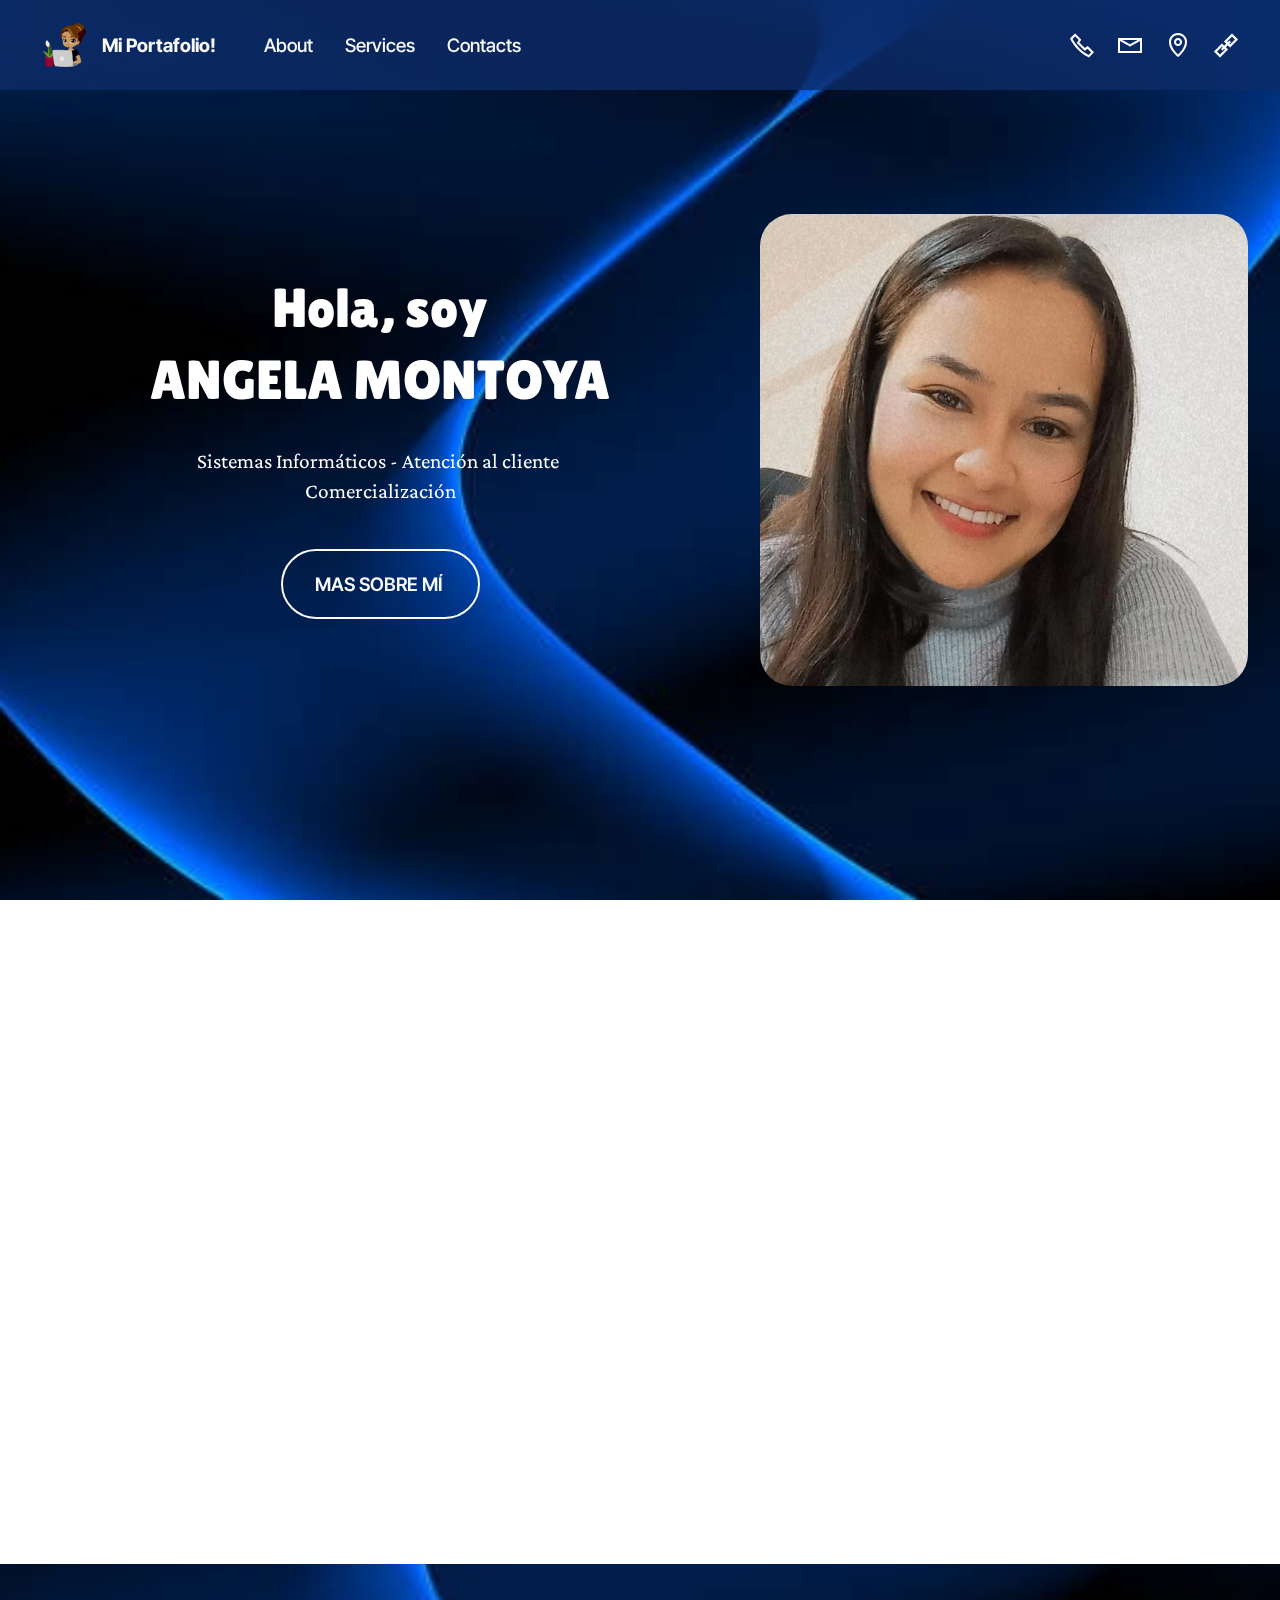
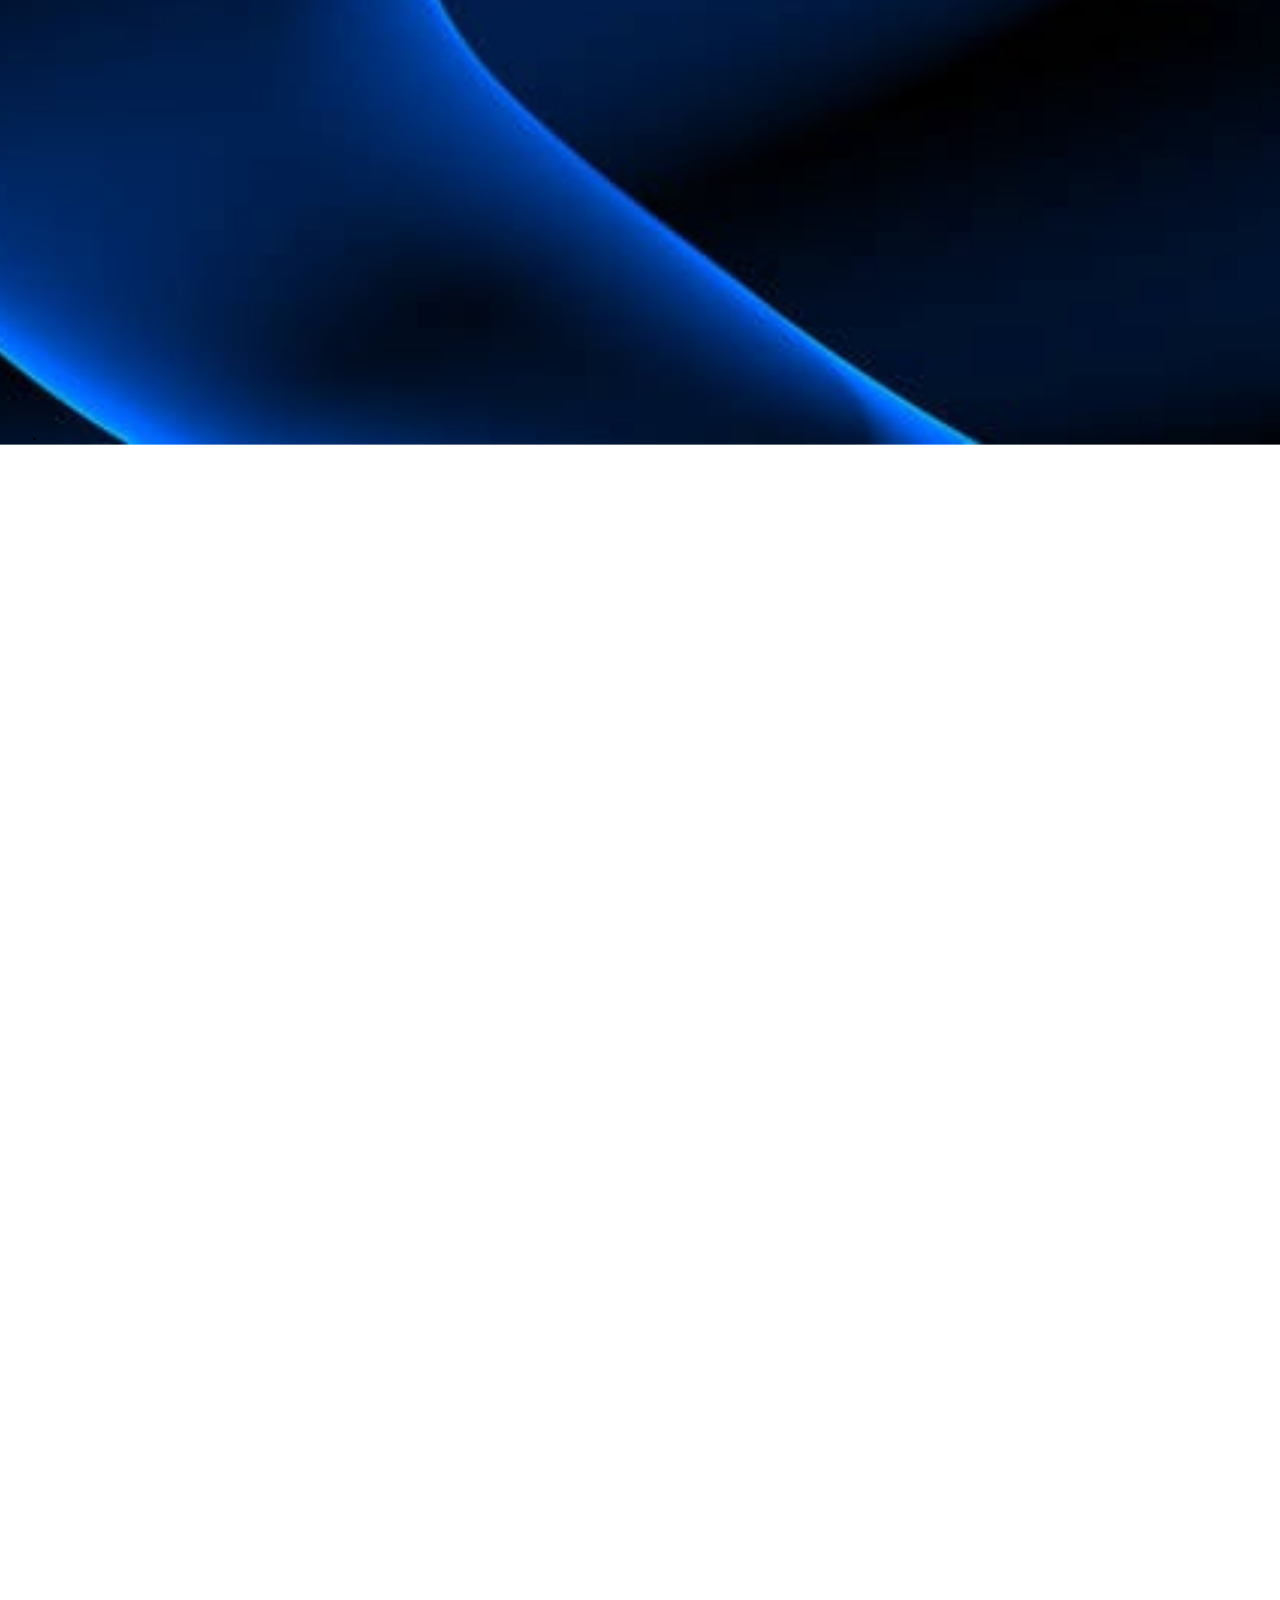
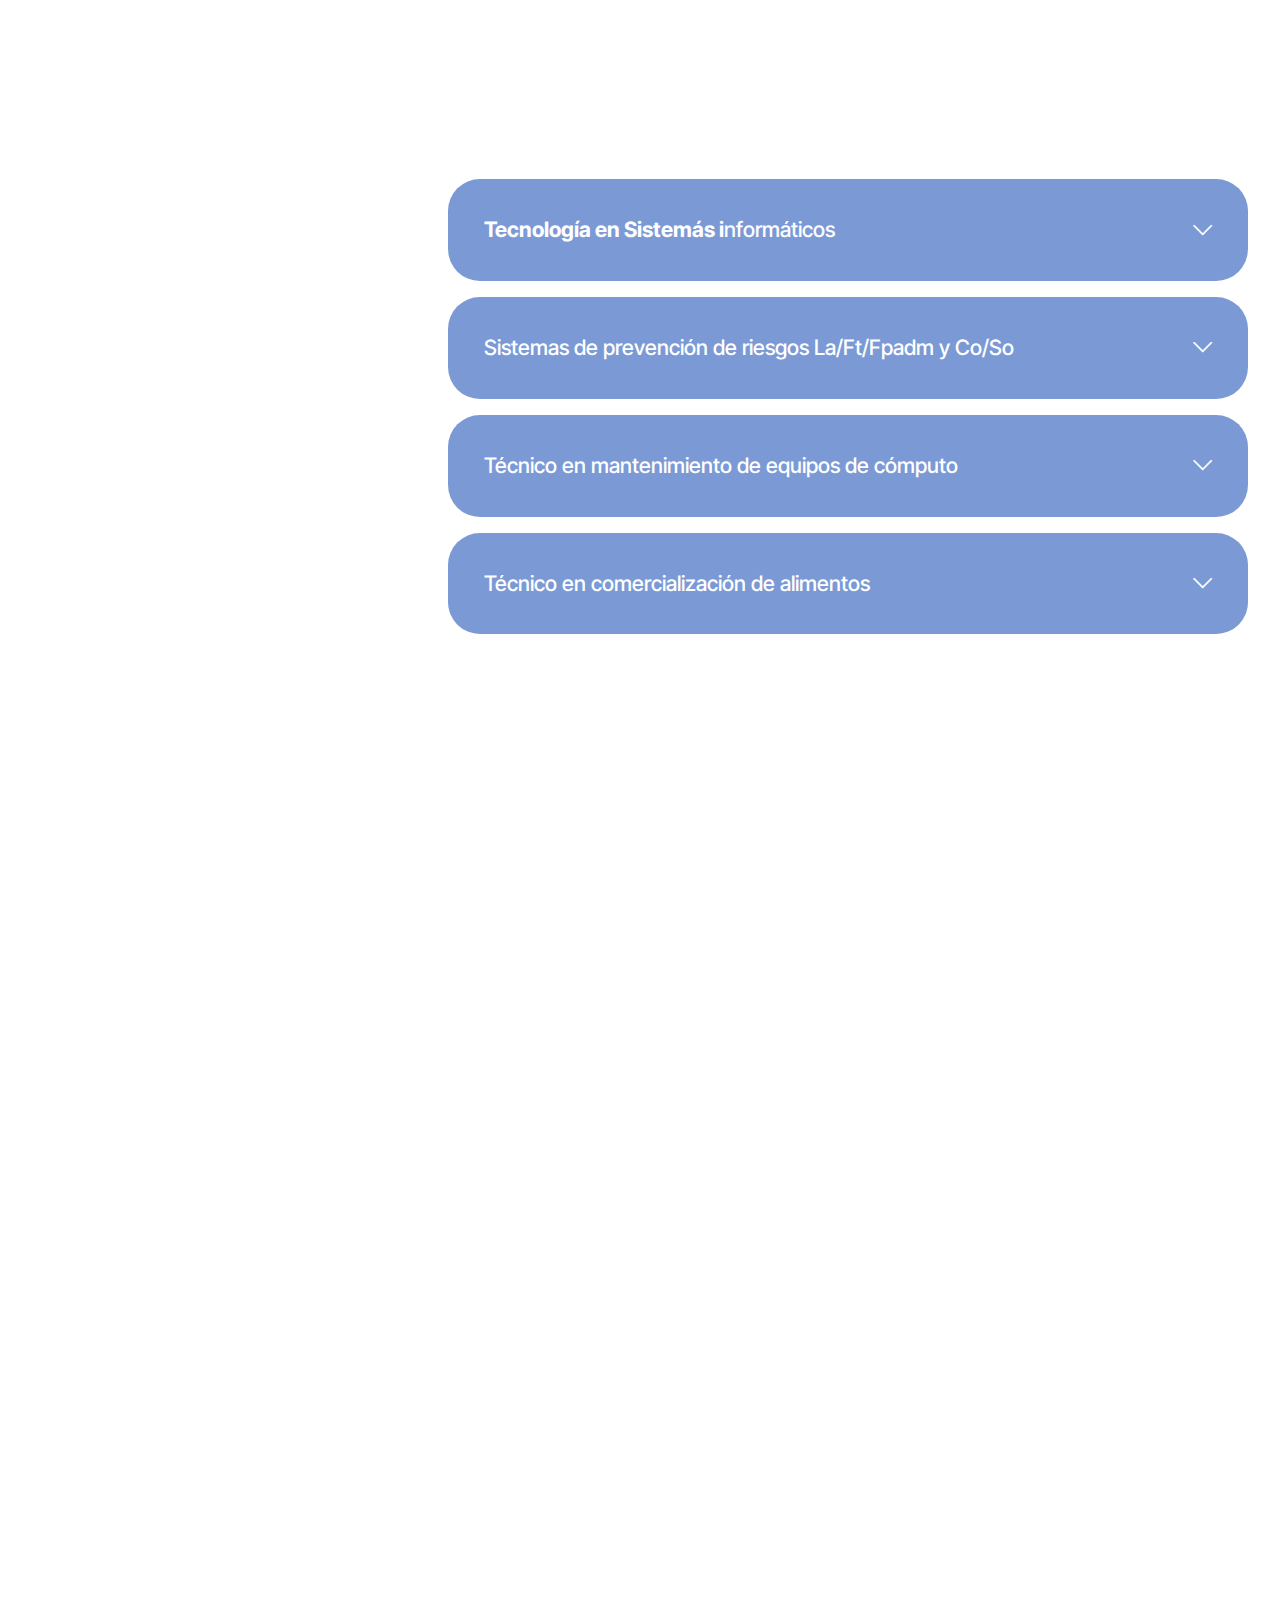
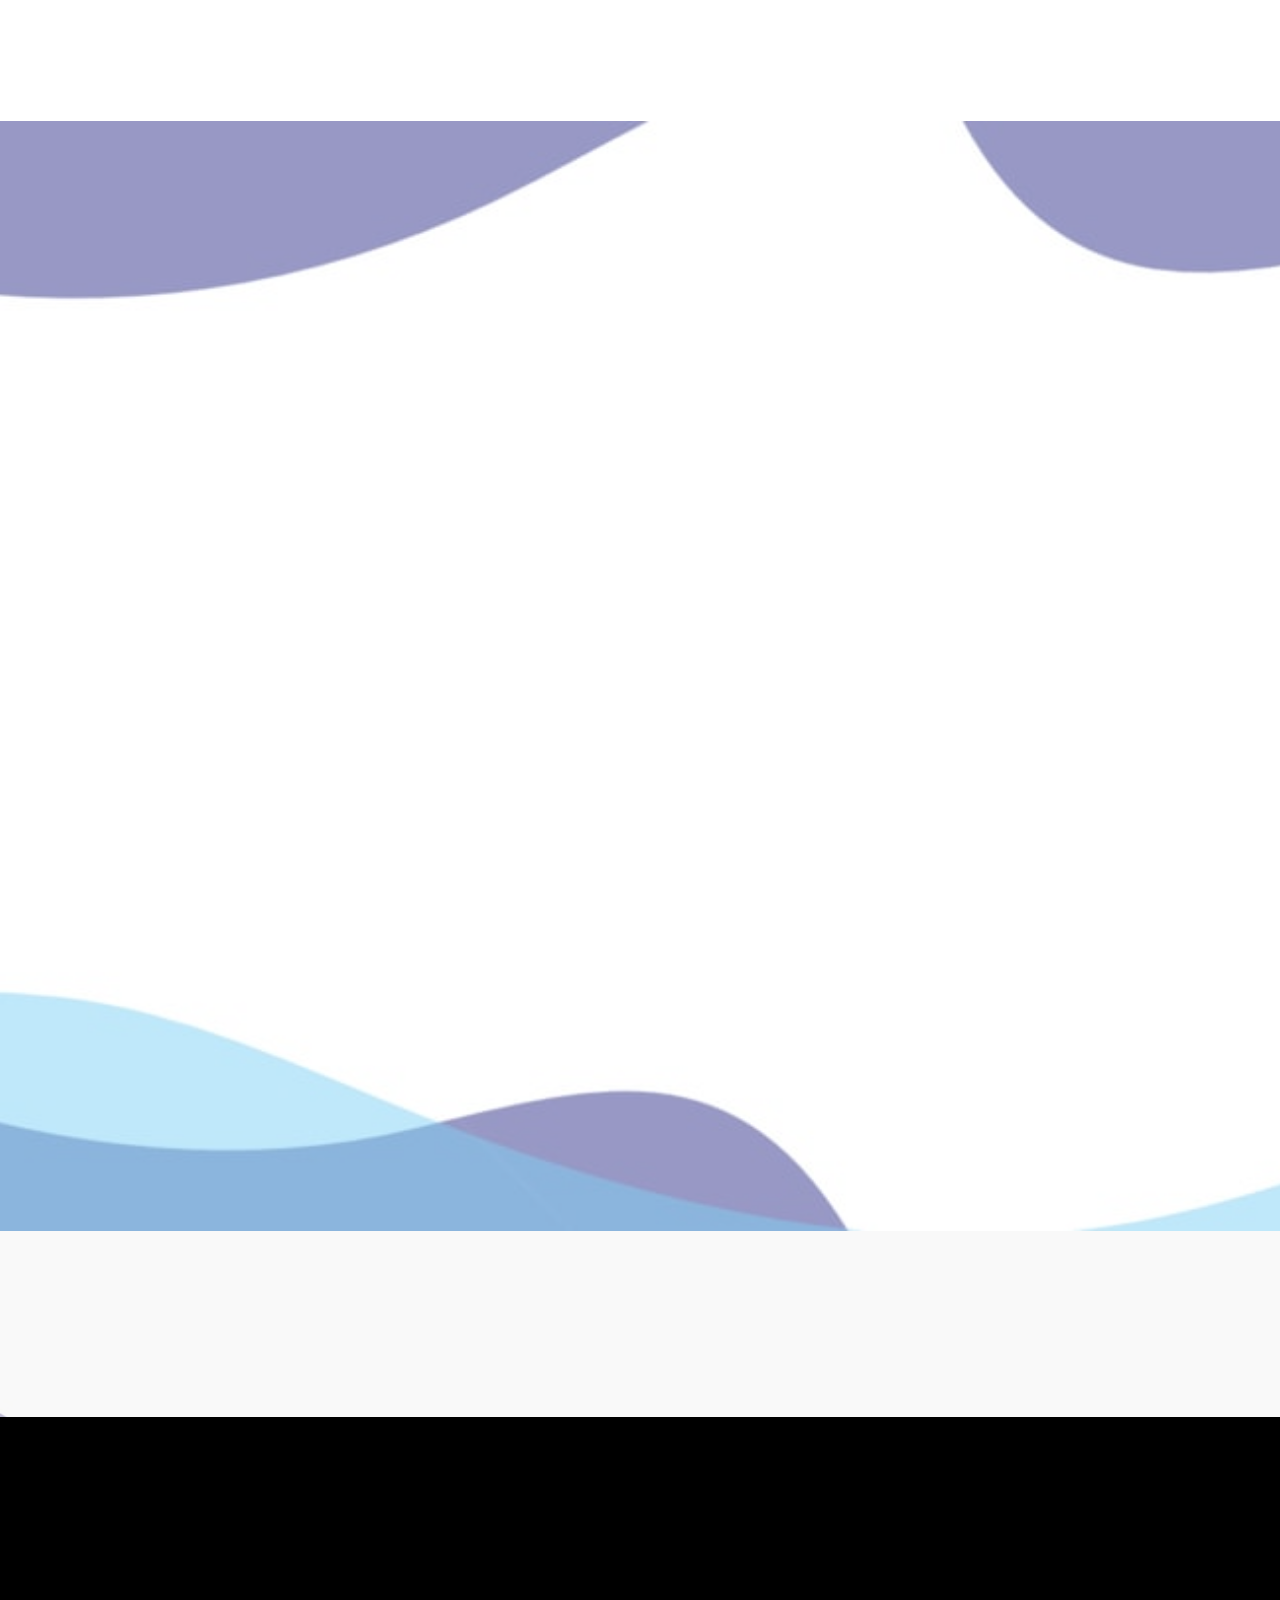
<file: index.html>
<!DOCTYPE html>
<html  >
<head>
  <!-- Site made with Mobirise Website Builder v5.9.18, https://mobirise.com -->
  <meta charset="UTF-8">
  <meta http-equiv="X-UA-Compatible" content="IE=edge">
  <meta name="generator" content="Mobirise v5.9.18, mobirise.com">
  <meta name="viewport" content="width=device-width, initial-scale=1, minimum-scale=1">
  <link rel="shortcut icon" href="assets/images/mbr-130x126.png" type="image/x-icon">
  <meta name="description" content="Proyecto Universidad">
  
  
  <title>Protafolio</title>
  <link rel="stylesheet" href="assets/web/assets/mobirise-icons2/mobirise2.css">
  <link rel="stylesheet" href="assets/bootstrap/css/bootstrap.min.css">
  <link rel="stylesheet" href="assets/bootstrap/css/bootstrap-grid.min.css">
  <link rel="stylesheet" href="assets/bootstrap/css/bootstrap-reboot.min.css">
  <link rel="stylesheet" href="assets/parallax/jarallax.css">
  <link rel="stylesheet" href="assets/animatecss/animate.css">
  <link rel="stylesheet" href="assets/dropdown/css/style.css">
  <link rel="stylesheet" href="assets/theme/css/style.css">
  <link rel="preload" href="https://fonts.googleapis.com/css?family=Inter+Tight:100,200,300,400,500,600,700,800,900,100i,200i,300i,400i,500i,600i,700i,800i,900i&display=swap" as="style" onload="this.onload=null;this.rel='stylesheet'">
  <noscript><link rel="stylesheet" href="https://fonts.googleapis.com/css?family=Inter+Tight:100,200,300,400,500,600,700,800,900,100i,200i,300i,400i,500i,600i,700i,800i,900i&display=swap"></noscript>
  <link rel="preload" href="https://fonts.googleapis.com/css?family=Lilita+One:400&display=swap" as="style" onload="this.onload=null;this.rel='stylesheet'">
  <noscript><link rel="stylesheet" href="https://fonts.googleapis.com/css?family=Lilita+One:400&display=swap"></noscript>
  <link rel="preload" href="https://fonts.googleapis.com/css?family=Crimson+Pro:200,300,400,500,600,700,800,900,200i,300i,400i,500i,600i,700i,800i,900i&display=swap" as="style" onload="this.onload=null;this.rel='stylesheet'">
  <noscript><link rel="stylesheet" href="https://fonts.googleapis.com/css?family=Crimson+Pro:200,300,400,500,600,700,800,900,200i,300i,400i,500i,600i,700i,800i,900i&display=swap"></noscript>
  <link rel="preload" as="style" href="assets/mobirise/css/mbr-additional.css?v=7yIw1B"><link rel="stylesheet" href="assets/mobirise/css/mbr-additional.css?v=7yIw1B" type="text/css">

  
  
  
</head>
<body>
  
  <section data-bs-version="5.1" class="menu menu6 cid-uuwBnetLjL" once="menu" id="menu06-1p">
	

	<nav class="navbar navbar-dropdown opacityScrollOff navbar-fixed-top navbar-expand-lg">
		<div class="container">
			<div class="navbar-brand">
				<span class="navbar-logo">
					<a href="https://mobiri.se">
						<img src="assets/images/mbr-130x126.png" alt="Mobirise Website Builder" style="height: 2.7rem;">
					</a>
				</span>
				<span class="navbar-caption-wrap"><a class="navbar-caption text-white display-4" href="https://mobiri.se">Mi Portafolio!</a></span>
			</div>
			<button class="navbar-toggler" type="button" data-toggle="collapse" data-bs-toggle="collapse" data-target="#navbarSupportedContent" data-bs-target="#navbarSupportedContent" aria-controls="navbarNavAltMarkup" aria-expanded="false" aria-label="Toggle navigation">
				<div class="hamburger">
					<span></span>
					<span></span>
					<span></span>
					<span></span>
				</div>
			</button>
			<div class="collapse navbar-collapse opacityScrollOff" id="navbarSupportedContent">
				<ul class="navbar-nav nav-dropdown nav-right" data-app-modern-menu="true"><li class="nav-item">
						<a class="nav-link link text-white text-primary display-4" href="index.html#header14-1q">About</a>
					</li><li class="nav-item">
						<a class="nav-link link text-white text-primary display-4" href="index.html#features015-22" aria-expanded="false">Services</a>
					</li>
					<li class="nav-item">
						<a class="nav-link link text-white text-primary display-4" href="index.html#contacts01-29">Contacts</a>
					</li></ul>
				<div class="icons-menu">
					<a class="iconfont-wrapper" href="tel:+573122775419">
						<span class="p-2 mbr-iconfont mobi-mbri-phone mobi-mbri"></span>
					</a>
					<a class="iconfont-wrapper" href="mailto:angelamontoya047@gmail.com">
						<span class="p-2 mbr-iconfont mobi-mbri-letter mobi-mbri"></span>
					</a>
					<a class="iconfont-wrapper" href="https://maps.app.goo.gl/AfPXv5wrVutTAkh68">
						<span class="p-2 mbr-iconfont mobi-mbri-map-pin mobi-mbri"></span>
					</a>
					<a class="iconfont-wrapper" href="https://www.linkedin.com/in/angela-montoya-osorio/se">
						<span class="p-2 mbr-iconfont mobi-mbri-link mobi-mbri"></span>
					</a>
				</div>
				
			</div>
		</div>
	</nav>
</section>

<section data-bs-version="5.1" class="start article4 cid-uuwBaq1DcY mbr-fullscreen mbr-parallax-background" id="article04-1o">
	

	
	

	<div class="container-fluid">
		<div class="row justify-content-center">
			<div class="col-12 col-md-12 col-lg-5 image-wrapper">
				<img class="w-100" src="assets/images/portada-899x1599.jpeg" alt="Mobirise Website Builder">
			</div>
			<div class="col-12 col-md-12 col-lg">
				<div class="text-wrapper align-left">
					<h1 class="mbr-section-title mbr-fonts-style mb-4 display-2">Hola, soy<br>ANGELA MONTOYA</h1>
					<p class="mbr-text mbr-fonts-style mb-4 display-7">Sistemas Informáticos - Atención al cliente&nbsp;<br>Comercialización</p>
					<div class="mbr-section-btn mt-3"><a class="btn btn-lg btn-white-outline display-4" href="index.html#header14-1q">MAS SOBRE MÍ&nbsp;</a></div>
				</div>
			</div>
		</div>
	</div>
</section>

<section data-bs-version="5.1" class="header14 cid-uuwKcc8c7z" id="header14-1q">
	

	
	
	<div class="container">
		<div class="row justify-content-center">
			<div class="card col-12 col-md-12 col-lg-8">
				<div class="card-wrapper">
					<div class="card-box align-center">
						<h1 class="card-title mbr-fonts-style mb-4 display-2"><strong>Acerca de mí</strong></h1>
						<p class="mbr-text mbr-fonts-style mb-4 display-7">Técnologa en sistemas informaticos con una solida formación que integra conocimientos de tecnología y comercialización, lo que me permite abordar retos desde una perspectiva integral. Mi trayectoria laboral se ha enfocado en la digitación de datos, instalación de aplicativos y soporte en mesas de ayuda lo que me ha permitido cultivar  y  demostrar  habilidades de proactividad, resolución de problemas y comunicación asertiva, elementos fundamentales en el desarrollo de las diferentes actividades.</p>
						
					</div>
				</div>
			</div>
		</div>
	</div>
</section>

<section data-bs-version="5.1" class="features037 cid-uuwRn762iL mbr-parallax-background" id="features037-1w">
	
	
	
	<div class="container">
		<div class="row justify-content-center">
			<div class="col-lg-4">
				<div class="col-12 col-md-12">
					<h5 class="mbr-section-title mbr-fonts-style mt-0 mb-4 display-2">
						<strong><br></strong><br><strong><br></strong><strong>Experiencia</strong><br><strong>Laboral</strong></h5>
					<h6 class="mbr-section-subtitle mbr-fonts-style mt-0 mb-4 display-7">.</h6>
					
				</div>
			</div>

			<div class="col-lg-8 side-features">
				<div class="item features-without-image col-12 col-md-12 col-lg-6 item-mb active">
					<div class="item-wrapper">
						<div class="item-content align-left">
							
							<h5 class="card-title mbr-fonts-style display-5"><strong>Customer service agent&nbsp;</strong></h5>
							<p class="card-text mbr-fonts-style display-7"><strong>Amazon</strong><br><strong>Sep2024-actualidad:</strong><br>Asistencia de consultas, problemas o solicitudes relacionadas con el transporte de pedidos o productos, siguiendo politicas internas y ofreciendo soluciones rapidas y efectivas.</p>
							
						</div>

					</div>
				</div>
				<div class="item features-without-image col-12 col-md-12 col-lg-6 item-mb">
					<div class="item-wrapper">
						<div class="item-content align-left">
							
							<h5 class="card-title mbr-fonts-style display-5">
								<strong>Asesor Comercial</strong></h5>
							<p class="card-text mbr-fonts-style display-7"><strong>Grupo UMA</strong><br><strong>Abr - Sep 2024</strong><br>Promoción y venta de motocicletas, atención a clientes brindando un servicio personalizado y de calidad. Gestión de inventario y cotizaciones.</p>
							
						</div>

					</div>
				</div>
				<div class="item features-without-image col-12 col-md-12 col-lg-6 item-mb">
					<div class="item-wrapper">
						<div class="item-content align-left">
							
							<h5 class="card-title mbr-fonts-style display-5"><strong>Asistente Base de Datos y QaQc</strong><strong><br></strong></h5>
							<p class="card-text mbr-fonts-style display-7"><strong>Miraflores compañia Minera<br>2021 - Feb2024</strong><br>Procesamiento e introducción de información geológica en bases de datos. Control de calidad de núcleos de perforación. Apoyo TI.</p>

							
						</div>

					</div>
				</div><div class="item features-without-image col-12 col-md-12 col-lg-6 item-mb">
					<div class="item-wrapper">
						<div class="item-content align-left">
							
							<h5 class="card-title mbr-fonts-style display-5"><strong>Auxiliar de plataforma</strong><strong><br></strong></h5>
							<p class="card-text mbr-fonts-style display-7"><strong>Miraflores compañia Minera<br>2020-2021</strong><br>Manejo de herramientas de orientación, registro de datos, control de calidad, entrenamiento y formación de personal.</p>

							
						</div>

					</div>
				</div><div class="item features-without-image col-12 col-md-12 col-lg-6 item-mb">
					<div class="item-wrapper">
						<div class="item-content align-left">
							
							<h5 class="card-title mbr-fonts-style display-5"><strong>Auxiliar técnico de geología</strong><strong><br></strong></h5>
							<p class="card-text mbr-fonts-style display-7"><strong>Miraflores compañia Minera<br>Jul 2019-Ene2020</strong><br>Procesamiento de datos y control de calidad, verificación en procesos de perforación en diamantina.</p>

							
						</div>

					</div>
				</div><div class="item features-without-image col-12 col-md-12 col-lg-6 item-mb">
					<div class="item-wrapper">
						<div class="item-content align-left">
							
							<h5 class="card-title mbr-fonts-style display-5"><strong>Atención al cliente</strong><strong><br></strong></h5>
							<p class="card-text mbr-fonts-style display-7"><strong>Almacén Mil cositas</strong><br>Gestión de ventas brindando un servicio personalizado a clientes destacando ventajas competitivas y promociones vigentes.</p>

							
						</div>

					</div>
				</div>
				

			</div>
		</div>
	</div>
</section>

<section data-bs-version="5.1" class="features13 start cid-uuwRcc1RKg" id="features013-1v">
    

<div class="container-fluid">
  <div class="row justify-content-center">
    <div class="col-12 content-head">
      
    </div>
  </div>
  <div class="row mbr-section-content">
    <div class="item features-image col-6 col-md-4 col-lg-2 active">
      <div class="item-wrapper">
        <div class="item-img">
          <img src="assets/images/20201005-101256-409x230.jpg" alt="Mobirise Website Builder" title="" data-slide-to="0" data-bs-slide-to="0">
        </div>
        <div class="item-content align-left mt-3">
          <h5 class="item-title mbr-fonts-style mb-3 display-7"><strong>Trabajo de campo</strong></h5>
          
          
        </div>
        
      </div>
    </div>
    <div class="item features-image col-6 col-md-4 col-lg-2">
      <div class="item-wrapper">
        <div class="item-img">
          <img src="assets/images/7815619760-489280a2ee-z-409x409.jpg" alt="Mobirise Website Builder" title="" data-slide-to="1" data-bs-slide-to="1">
        </div>
        <div class="item-content align-left mt-3">
          <h5 class="item-title mbr-fonts-style mb-3 display-7"><strong>Quinchía, Risaralda</strong></h5>
          
          
        </div>
        
      </div>
    </div><div class="item features-image col-6 col-md-4 col-lg-2">
      <div class="item-wrapper">
        <div class="item-img">
          <img src="assets/images/integridad-base-de-datos-409x273.jpg" alt="Mobirise Website Builder" title="" data-slide-to="2" data-bs-slide-to="2">
        </div>
        <div class="item-content align-left mt-3">
          <h5 class="item-title mbr-fonts-style mb-3 display-7"><strong>Bases de Datos</strong></h5>
          
          
        </div>
        
      </div>
    </div>
    <div class="item features-image col-6 col-md-4 col-lg-2">
      <div class="item-wrapper">
        <div class="item-img">
          <img src="assets/images/screen-shot-2020-08-03-at-9.24.57-am.width-900-409x307.png" alt="Mobirise Website Builder" title="" data-slide-to="3" data-bs-slide-to="3">
        </div>
        <div class="item-content align-left mt-3">
          <h5 class="item-title mbr-fonts-style mb-3 display-7"><strong>Proyecto MCM</strong></h5>
          
          
        </div>
        
      </div>
    </div>
    <div class="item features-image col-6 col-md-4 col-lg-2">
      <div class="item-wrapper">
        <div class="item-img">
          <img src="assets/images/mack.m-a-line-of-office-computers-in-a-luxury-wholesale-taken-w-3c3ffef6-350e-48fa-94bb-209bde540493-409x409.png" alt="Mobirise Website Builder" title="" data-slide-to="4" data-bs-slide-to="4">
        </div>
        <div class="item-content align-left mt-3">
          <h5 class="item-title mbr-fonts-style mb-3 display-7"><strong>Informática</strong></h5>
          
          
        </div>
        
      </div>
    </div><div class="item features-image col-6 col-md-4 col-lg-2">
      <div class="item-wrapper">
        <div class="item-img">
          <img src="assets/images/captura-de-pantalla-2024-11-19-173212-409x264.png" alt="Mobirise Website Builder" title="" data-slide-to="5" data-bs-slide-to="5">
        </div>
        <div class="item-content align-left mt-3">
          <h5 class="item-title mbr-fonts-style mb-3 display-7"><strong>Muestra Agroindustrial</strong></h5>
          
          
        </div>
        
      </div>
    </div>
    
    

  </div>
</div>
</section>

<section data-bs-version="5.1" class="list07 cid-uuwYurv4Cv mbr-parallax-background" id="list07-1y">
    
    
    <div class="container">
        <div class="row justify-content-center">
            <div class="col-lg-4">
                <div class="col-12 col-md-12">
                    <h5 class="mbr-section-title mbr-fonts-style mt-0 mb-4 display-2"><strong><br></strong><br><strong>Educación.</strong>
                    </h5>
                    
                    
                </div>
            </div>

            <div class="col-lg-8">
                <div id="bootstrap-accordion_5" class="panel-group accordionStyles accordion" role="tablist" aria-multiselectable="true">
                    <div class="card">
                        <div class="card-header" role="tab" id="headingOne">
                            <a role="button" class="panel-title collapsed" data-toggle="collapse" data-bs-toggle="collapse" data-core="" href="#collapse1_5" aria-expanded="false" aria-controls="collapse1">
                                <h6 class="panel-title-edit mbr-semibold mbr-fonts-style mb-0 display-5"><strong>Tecnología en Sistemás i</strong>nformáticos</h6>
                                <span class="sign mbr-iconfont mobi-mbri-arrow-down"></span>
                            </a>
                        </div>
                        <div id="collapse1_5" class="panel-collapse noScroll collapse" role="tabpanel" aria-labelledby="headingOne" data-parent="#accordion" data-bs-parent="#bootstrap-accordion_5">
                            <div class="panel-body">
                                <p class="mbr-fonts-style panel-text display-7">UNIVERSIDAD DE CALDAS<br>Capacidad en el desarrollo, implementación y gestión de soluciones informáticas. Habilidades en áreas como programación, bases de datos, redes, desarrollo de software y gestión de proyectos tecnológicos.</p>
                            </div>
                        </div>

                    </div>
                    <div class="card">
                        <div class="card-header" role="tab" id="headingOne">
                            <a role="button" class="panel-title collapsed" data-toggle="collapse" data-bs-toggle="collapse" data-core="" href="#collapse2_5" aria-expanded="false" aria-controls="collapse2">
                                <h6 class="panel-title-edit mbr-semibold mbr-fonts-style mb-0 display-5">Sistemas de prevención de riesgos La/Ft/Fpadm y Co/So</h6>
                                <span class="sign mbr-iconfont mobi-mbri-arrow-down"></span>
                            </a>
                        </div>
                        <div id="collapse2_5" class="panel-collapse noScroll collapse" role="tabpanel" aria-labelledby="headingOne" data-parent="#accordion" data-bs-parent="#bootstrap-accordion_5">
                            <div class="panel-body">
                                <p class="mbr-fonts-style panel-text display-7">&nbsp;FUNDACION UNIVERSITARIA COMFAMILIAR<br>Conocimientos en normativas legales, gestión administrativa y técnicas de prevención para mitigar riesgos físicos, químicos, ergonómicos y psicosociales. El enfoque combina aspectos legales, técnicos y sociales</p>
                            </div>
                        </div>
                    </div>
                    <div class="card">
                        <div class="card-header" role="tab" id="headingOne">
                            <a role="button" class="panel-title collapsed" data-toggle="collapse" data-bs-toggle="collapse" data-core="" href="#collapse3_5" aria-expanded="false" aria-controls="collapse3">
                                <h6 class="panel-title-edit mbr-semibold mbr-fonts-style mb-0 display-5">Técnico en mantenimiento de equipos de cómputo</h6>
                                <span class="sign mbr-iconfont mobi-mbri-arrow-down"></span>
                            </a>
                        </div>
                        <div id="collapse3_5" class="panel-collapse noScroll collapse" role="tabpanel" aria-labelledby="headingOne" data-parent="#accordion" data-bs-parent="#bootstrap-accordion_5">
                            <div class="panel-body">
                                <p class="mbr-fonts-style panel-text display-7">SERVICIO NACIONAL DE APRENDIZAJE<br>Habilidades en diagnóstico de fallas, ensamblaje, configuración de hardware y software, así como en la implementación de soluciones tecnológicas.&nbsp;</p>
                            </div>
                        </div>
                    </div>
                    <div class="card">
                        <div class="card-header" role="tab" id="headingOne">
                            <a role="button" class="panel-title collapsed" data-toggle="collapse" data-bs-toggle="collapse" data-core="" href="#collapse4_5" aria-expanded="false" aria-controls="collapse4">
                                <h6 class="panel-title-edit mbr-semibold mbr-fonts-style mb-0 display-5">Técnico en comercialización de alimentos</h6>
                                <span class="sign mbr-iconfont mobi-mbri-arrow-down"></span>
                            </a>
                        </div>
                        <div id="collapse4_5" class="panel-collapse noScroll collapse" role="tabpanel" aria-labelledby="headingOne" data-parent="#accordion" data-bs-parent="#bootstrap-accordion_5">
                            <div class="panel-body">
                                <p class="mbr-fonts-style panel-text display-7">SERVICIO NACIONAL DE APRENDIZAJE<br>Habilidades en atención al cliente, técnicas de venta, manejo de inventarios, promoción de productos y cumplimiento de normas de calidad e inocuidad alimentaria.</p>
                            </div>
                        </div>
                    </div>
                    
                    
                </div>
            </div>
        </div>
    </div>
</section>

<section data-bs-version="5.1" class="features21 cid-uuBWfkdWjl mbr-parallax-background" id="features021-26">
  

  
  
  <div class="container">
    <div class="row mb-5 justify-content-center">
      <div class="col-12 mb-0 content-head">
        <h3 class="mbr-section-title mbr-fonts-style align-center mb-0 display-2">
          <strong>Otros Cursos</strong></h3>
        
      </div>
    </div>
    <div class="row mbr-masonry" data-masonry="{&quot;percentPosition&quot;: true }">
      <div class="item features-without-image col-12 col-md-6 col-lg-4 active">
        <div class="item-wrapper">
          <div class="card-box align-left">
            
            <h5 class="card-title mbr-fonts-style display-7"><strong>COMPLEMENTARIA VIRTUAL EN BASES DE DATOS GENERALIDADES Y SISTEMAS DE GESTION</strong></h5>
            <p class="card-text mbr-fonts-style display-7">Servicio Nacional de Aprendizaje</p>
          </div>
        </div>
      </div>
      <div class="item features-without-image col-12 col-md-6 col-lg-4">
        <div class="item-wrapper">
          <div class="card-box align-left">
            
            <h5 class="card-title mbr-fonts-style display-7"><strong>COMPLEMENTARIA VIRTUAL EN DESARROLLO DE HABILIDADES DIGITALES PARA LA GESTION DE LA INFORMACION</strong></h5>
            <p class="card-text mbr-fonts-style display-7">
              Servicio Nacional de Aprendizaje</p>
          </div>
        </div>
      </div>
      
      <div class="item features-without-image col-12 col-md-6 col-lg-4">
        <div class="item-wrapper">
          <div class="card-box align-left">
            
            <h5 class="card-title mbr-fonts-style display-7"><strong>CURSO ESPECIAL EN ATENCION AL CLIENTE EN LOS PROCESOS ADMINISTRATIVOS</strong></h5>
            <p class="card-text mbr-fonts-style display-7">Servicio Nacional de Aprendizaje</p>
          </div>
        </div>
      </div><div class="item features-without-image col-12 col-md-6 col-lg-4">
        <div class="item-wrapper">
          <div class="card-box align-left">
            
            <h5 class="card-title mbr-fonts-style display-7"><strong>EXCEL INTERMEDIO</strong></h5>
            <p class="card-text mbr-fonts-style display-7">Fundación universitaria comfamiliar</p>
          </div>
        </div>
      </div>
      
      <div class="item features-without-image col-12 col-md-6 col-lg-4">
        <div class="item-wrapper">
          <div class="card-box align-left">
            
            <h5 class="card-title mbr-fonts-style display-7"><strong>MARKETING DIGITAL</strong></h5>
            <p class="card-text mbr-fonts-style display-7">
              Ad Digital Certificate</p>
          </div>
        </div>
      </div><div class="item features-without-image col-12 col-md-6 col-lg-4">
        <div class="item-wrapper">
          <div class="card-box align-left">
            
            <h5 class="card-title mbr-fonts-style display-7"><strong>CURSO ESPECIAL EN MANTENIMIENTO DE COMPUTADORES DE ESCRITORIO</strong></h5>
            <p class="card-text mbr-fonts-style display-7">
              Servicio Nacional de Aprendizaje</p>
          </div>
        </div>
      </div>
    </div>
  </div>
</section>

<section data-bs-version="5.1" class="features15 cid-uuxeC81Cin" id="features015-22">
	

	
	<div class="mbr-overlay" style="opacity: 0.5; background-color: rgb(255, 255, 255);">
	</div>
	<div class="container">
		<div class="row justify-content-center">
			<div class="col-12 content-head">
				<div class="mbr-section-head mb-5">
					<h4 class="mbr-section-title mbr-fonts-style align-center mb-0 display-2"><strong>Habilidades y servicios</strong></h4>
					
				</div>
			</div>
		</div>
		<div class="row">
			
			<div class="item features-without-image col-12 col-lg-3 active">
				<div class="item-wrapper">
					<div class="img-wrapper">
						<img src="assets/images/mbr-192x136.jpeg" alt="Mobirise Website Builder" data-slide-to="0" data-bs-slide-to="0">
					</div>
					<div class="card-box">
						<h4 class="card-title mbr-fonts-style mb-0 display-7"><strong>Instalación, configuración y mantenimeiento</strong><br><strong>de redes básicas</strong></h4>
						<h5 class="card-text mbr-fonts-style mt-3 display-7">
							<div><br></div>
						</h5>
					</div>
				</div>
			</div>
			<div class="item features-without-image col-12 col-lg-3">
				<div class="item-wrapper">
					<div class="img-wrapper">
						<img src="assets/images/mbr-1-192x128.jpg" alt="Mobirise Website Builder" data-bs-slide-to="1" data-slide-to="1">
					</div>
					<div class="card-box">
						<h4 class="card-title mbr-fonts-style mb-0 display-7"><strong>Programación, desarrollo web y móvil</strong></h4>
						<h5 class="card-text mbr-fonts-style mt-3 display-7">Java, Javascript, kotlin, flutter.<br>-Framework: Angular, React.js</h5>
					</div>
				</div>
			</div>
			<div class="item features-without-image col-12 col-lg-3">
				<div class="item-wrapper">
					<div class="img-wrapper">
						<img src="assets/images/mbr-192x128.jpg" alt="Mobirise Website Builder" data-slide-to="2" data-bs-slide-to="2">
					</div>
					<div class="card-box">
						<h4 class="card-title mbr-fonts-style mb-0 display-7">
							<strong>Soporte técnico</strong></h4>
						<h5 class="card-text mbr-fonts-style mt-3 display-7">Diagnostico y resolución de problemas de hardware y software.
						</h5>
					</div>
				</div>
			</div>
			
			

			
			<div class="item features-without-image col-12 col-lg-3">
				<div class="item-wrapper">
					<div class="img-wrapper">
						<img src="assets/images/mbr-1-171x103.jpg" alt="Mobirise Website Builder" data-bs-slide-to="3" data-slide-to="3">
					</div>
					<div class="card-box">
						<h4 class="card-title mbr-fonts-style mb-0 display-7">
							<strong>Seguridad informática</strong></h4>
						<h5 class="card-text mbr-fonts-style mt-3 display-7">Conocimiento en antivirus, firewalls y herramientas de detección de amenazas.</h5>
					</div>
				</div>
			</div><div class="item features-without-image col-12 col-lg-3">
				<div class="item-wrapper">
					<div class="img-wrapper">
						<img src="assets/images/mbr-171x103.jpg" alt="Mobirise Website Builder" data-slide-to="4" data-bs-slide-to="4">
					</div>
					<div class="card-box">
						<h4 class="card-title mbr-fonts-style mb-0 display-7">
							<strong>Herramientas de colaboración</strong></h4>
						<h5 class="card-text mbr-fonts-style mt-3 display-7">Uso de Slack, Microsoft Teams o Google Workspace para comunicación con clientes y equipos.</h5>
					</div>
				</div>
			</div><div class="item features-without-image col-12 col-lg-3">
				<div class="item-wrapper">
					<div class="img-wrapper">
						<img src="assets/images/mbr-171x167.png" alt="Mobirise Website Builder" data-bs-slide-to="5" data-slide-to="5">
					</div>
					<div class="card-box">
						<h4 class="card-title mbr-fonts-style mb-0 display-7"><strong>Configuración de software</strong></h4>
						<h5 class="card-text mbr-fonts-style mt-3 display-7">Configuración y personalización de perfiles.
						</h5>
					</div>
				</div>
			</div><div class="item features-without-image col-12 col-lg-3">
				<div class="item-wrapper">
					<div class="img-wrapper">
						<img src="assets/images/mbr-171x114.jpg" alt="Mobirise Website Builder" data-bs-slide-to="6" data-slide-to="6">
					</div>
					<div class="card-box">
						<h4 class="card-title mbr-fonts-style mb-0 display-7"><strong>Bases de datos</strong></h4>
						<h5 class="card-text mbr-fonts-style mt-3 display-7">MySQL, PostgeSQL</h5>
					</div>
				</div>
			</div>
			<div class="item features-without-image col-12 col-lg-3">
				<div class="item-wrapper">
					<div class="img-wrapper">
						<img src="assets/images/mbr-171x176.png" alt="Mobirise Website Builder" data-bs-slide-to="7" data-slide-to="7">
					</div>
					<div class="card-box">
						<h4 class="card-title mbr-fonts-style mb-0 display-7"><strong>Documentación Tecnica</strong></h4>
						<h5 class="card-text mbr-fonts-style mt-3 display-7">Creación de manuales y guías para usuarios.</h5>
					</div>
				</div>
			</div><div class="item features-without-image col-12 col-lg-3">
				<div class="item-wrapper">
					<div class="img-wrapper">
						<img src="assets/images/mbr-171x131.png" alt="Mobirise Website Builder" data-bs-slide-to="8" data-slide-to="8">
					</div>
					<div class="card-box">
						<h4 class="card-title mbr-fonts-style mb-0 display-7"><strong>Manejo de software y herramientas de exploración minera</strong></h4>
						<h5 class="card-text mbr-fonts-style mt-3 display-7">Datamine, Trucore, Trushot</h5>
					</div>
				</div>
			</div><div class="item features-without-image col-12 col-lg-3">
				<div class="item-wrapper">
					<div class="img-wrapper">
						<img src="assets/images/mbr-171x171.png" alt="Mobirise Website Builder" data-bs-slide-to="9" data-slide-to="9">
					</div>
					<div class="card-box">
						<h4 class="card-title mbr-fonts-style mb-0 display-7"><strong>Almacenamiento en nube</strong></h4>
						<h5 class="card-text mbr-fonts-style mt-3 display-7">WorkDocs,&nbsp; Dropbox, google Drive</h5>
					</div>
				</div>
			</div><div class="item features-without-image col-12 col-lg-3">
				<div class="item-wrapper">
					<div class="img-wrapper">
						<img src="assets/images/mbr-171x114.png" alt="Mobirise Website Builder" data-bs-slide-to="12" data-slide-to="11">
					</div>
					<div class="card-box">
						<h4 class="card-title mbr-fonts-style mb-0 display-7"><strong>Gestión de CRM</strong></h4>
						<h5 class="card-text mbr-fonts-style mt-3 display-7">Herramientas de gestión de clientes</h5>
					</div>
				</div>
			</div><div class="item features-without-image col-12 col-lg-3">
				<div class="item-wrapper">
					<div class="img-wrapper">
						<img src="assets/images/mbr-171x169.png" alt="Mobirise Website Builder" data-bs-slide-to="12" data-slide-to="11">
					</div>
					<div class="card-box">
						<h4 class="card-title mbr-fonts-style mb-0 display-7"><strong>Marketing Digital</strong></h4>
						<h5 class="card-text mbr-fonts-style mt-3 display-7">Herramientas de diseño y multimedia.</h5>
					</div>
				</div>
			</div>
		</div>
	</div>
</section>

<section data-bs-version="5.1" class="gallery10 cid-uuBYA4xtUe" id="gallery10-28">
  

<div class="mbr-overlay" style="opacity: 0.7; background-color: rgb(247, 247, 247);">
</div>
  <div class="container-fluid">

      <div class="loop-container">
        <div class="item display-1" data-linewords="☁️ Adaptabilidad☁️ Negociación ☁️ Gestión de tiempo ☁️ Organización ☁️ Comunicación ☁️ Resolución de problemas ☁️ Trabajo en equipo" data-direction="-1" data-speed="0.03">☁️ Best offers ☁️ Free delivery ☁️ Perfect design ☁️ Comfort ☁️ Support 24/7 ☁️ Vibes</div>
        <div class="item display-1" data-linewords="☁️ Adaptabilidad☁️ Negociación ☁️ Gestión de tiempo ☁️ Organización ☁️ Comunicación ☁️ Resolución de problemas ☁️ Trabajo en equipo" data-direction="-1" data-speed="0.03">☁️ Best offers ☁️ Free delivery ☁️ Perfect design ☁️ Comfort ☁️ Support 24/7 ☁️ Vibes</div>
      </div>
    
  </div>
</section>

<section data-bs-version="5.1" class="contacts01 cid-uuC2etNqxQ" id="contacts01-29">
    

    
    
    <div class="container">
        <div class="row justify-content-center">
            <div class="col-12 content-head">
                <div class="mbr-section-head mb-5">
                    <h3 class="mbr-section-title mbr-fonts-style align-center mb-0 display-2">
                        <strong>Contáctactame</strong></h3>
                    
                </div>
            </div>
        </div>
        <div class="row">
            <div class="item features-without-image col-12 col-md-6 active">
                <div class="item-wrapper">
                    <div class="text-wrapper">
                        <h6 class="card-title mbr-fonts-style mb-3 display-5"><strong>Teléfono&nbsp;</strong></h6>
                        <p class="mbr-text mbr-fonts-style display-7">312 277 5419</p>
                    </div>
                </div>
            </div>
            <div class="item features-without-image col-12 col-md-6">
                <div class="item-wrapper">
                    <div class="text-wrapper">
                        <h6 class="card-title mbr-fonts-style mb-3 display-5">
                            <strong>Email</strong>
                        </h6>
                        <p class="mbr-text mbr-fonts-style display-7">angelamontoya047@gamil.com</p>
                    </div>
                </div>
            </div>
            <div class="item features-without-image col-12 col-md-6">
                <div class="item-wrapper">
                    <div class="text-wrapper">
                        <h6 class="card-title mbr-fonts-style mb-3 display-5">
                            <strong>Address</strong>
                        </h6>
                        <p class="mbr-text mbr-fonts-style display-7">
                            Quinchía, Risaralda</p>
                    </div>
                </div>
            </div>
            <div class="item features-without-image col-12 col-md-6">
                <div class="item-wrapper">
                    <div class="text-wrapper">
                        <h6 class="card-title mbr-fonts-style mb-3 display-5">
                            <strong>LinkedIn</strong></h6>
                        <p class="mbr-text mbr-fonts-style display-7">https://www.linkedin.com/in/angela-montoya-osorio/<br></p>
                    </div>
                </div>
            </div>
        </div>
    </div>
</section>

<section data-bs-version="5.1" class="footer4 cid-uuC3Yt36Ls" once="footers" id="footer04-2a">

    

    

    <div class="container">
        <div class="media-container-row align-center mbr-white">
            <div class="col-12">
                <p class="mbr-text mb-0 mbr-fonts-style display-7">
                    © Copyright 2025 Mobirise - All Rights Reserved
                </p>
            </div>
        </div>
    </div>
</section><section class="display-7" style="padding: 0;align-items: center;justify-content: center;flex-wrap: wrap;    align-content: center;display: flex;position: relative;height: 4rem;"><a href="https://mobiri.se/3589584" style="flex: 1 1;height: 4rem;position: absolute;width: 100%;z-index: 1;"><img alt="" style="height: 4rem;" src="[data-uri]"></a><p style="margin: 0;text-align: center;" class="display-7">&#8204;</p><a style="z-index:1" href="https://mobirise.com/builder/ai-website-generator.html">AI Website Generator</a></section><script src="assets/bootstrap/js/bootstrap.bundle.min.js"></script>  <script src="assets/parallax/jarallax.js"></script>  <script src="assets/smoothscroll/smooth-scroll.js"></script>  <script src="assets/ytplayer/index.js"></script>  <script src="assets/dropdown/js/navbar-dropdown.js"></script>  <script src="assets/masonry/masonry.pkgd.min.js"></script>  <script src="assets/imagesloaded/imagesloaded.pkgd.min.js"></script>  <script src="assets/theme/js/script.js"></script>  
  
  
  <input name="animation" type="hidden">
  </body>
</html>
</file>
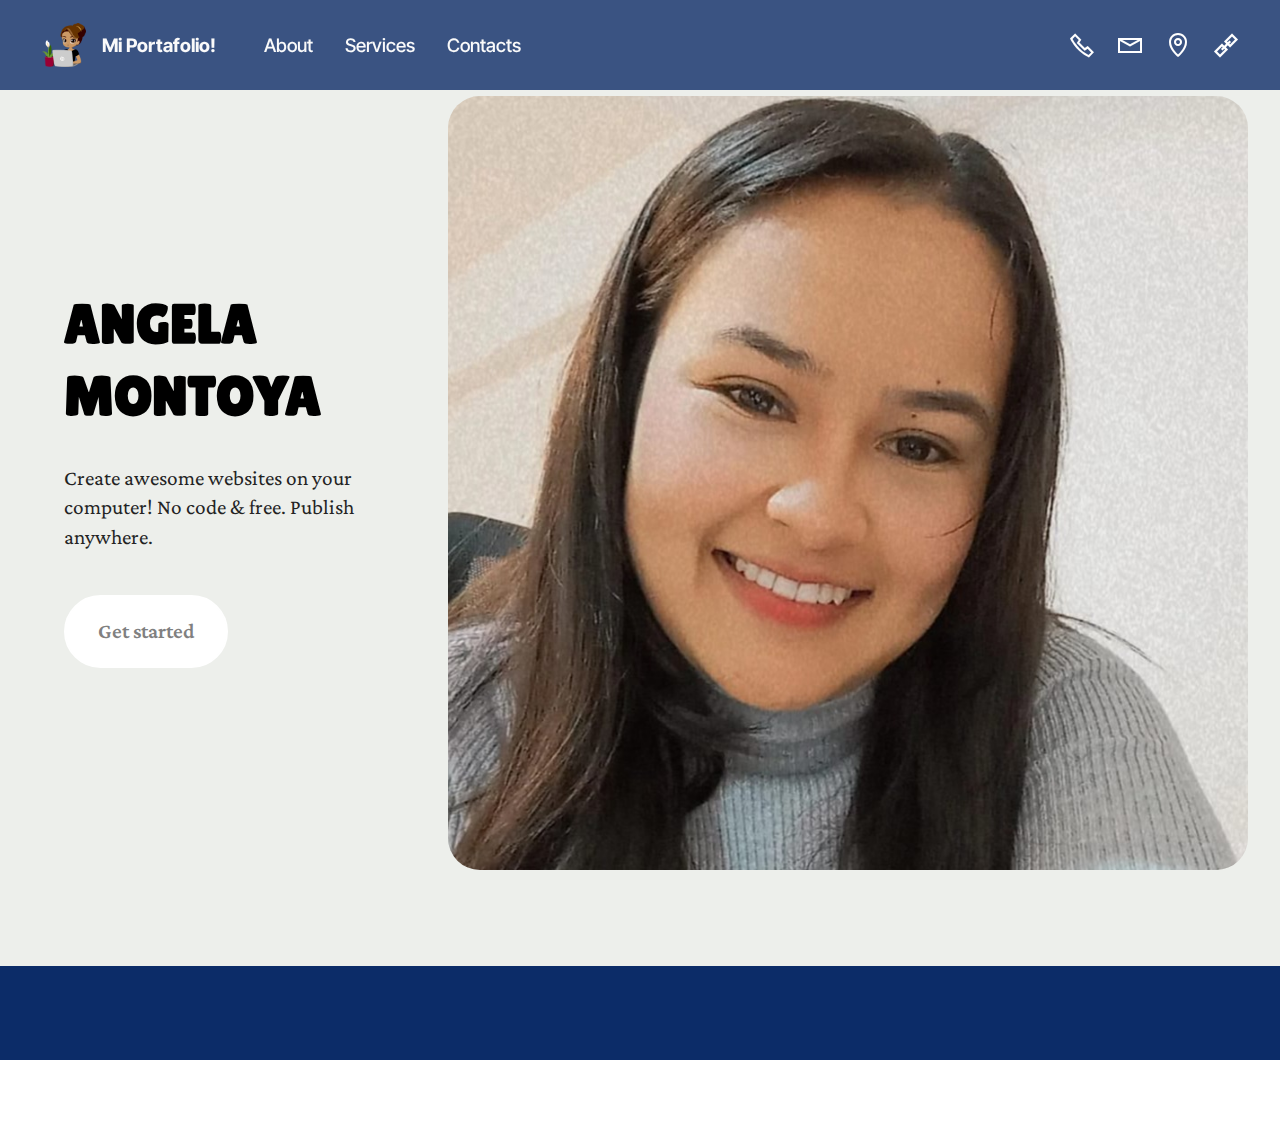
<file: page1.html>
<!DOCTYPE html>
<html  >
<head>
  <!-- Site made with Mobirise Website Builder v5.9.18, https://mobirise.com -->
  <meta charset="UTF-8">
  <meta http-equiv="X-UA-Compatible" content="IE=edge">
  <meta name="generator" content="Mobirise v5.9.18, mobirise.com">
  <meta name="viewport" content="width=device-width, initial-scale=1, minimum-scale=1">
  <link rel="shortcut icon" href="assets/images/mbr-130x126.png" type="image/x-icon">
  <meta name="description" content="">
  
  
  <title>Page 1</title>
  <link rel="stylesheet" href="assets/web/assets/mobirise-icons2/mobirise2.css">
  <link rel="stylesheet" href="assets/bootstrap/css/bootstrap.min.css">
  <link rel="stylesheet" href="assets/bootstrap/css/bootstrap-grid.min.css">
  <link rel="stylesheet" href="assets/bootstrap/css/bootstrap-reboot.min.css">
  <link rel="stylesheet" href="assets/animatecss/animate.css">
  <link rel="stylesheet" href="assets/dropdown/css/style.css">
  <link rel="stylesheet" href="assets/theme/css/style.css">
  <link rel="preload" href="https://fonts.googleapis.com/css?family=Inter+Tight:100,200,300,400,500,600,700,800,900,100i,200i,300i,400i,500i,600i,700i,800i,900i&display=swap" as="style" onload="this.onload=null;this.rel='stylesheet'">
  <noscript><link rel="stylesheet" href="https://fonts.googleapis.com/css?family=Inter+Tight:100,200,300,400,500,600,700,800,900,100i,200i,300i,400i,500i,600i,700i,800i,900i&display=swap"></noscript>
  <link rel="preload" href="https://fonts.googleapis.com/css?family=Lilita+One:400&display=swap" as="style" onload="this.onload=null;this.rel='stylesheet'">
  <noscript><link rel="stylesheet" href="https://fonts.googleapis.com/css?family=Lilita+One:400&display=swap"></noscript>
  <link rel="preload" href="https://fonts.googleapis.com/css?family=Crimson+Pro:200,300,400,500,600,700,800,900,200i,300i,400i,500i,600i,700i,800i,900i&display=swap" as="style" onload="this.onload=null;this.rel='stylesheet'">
  <noscript><link rel="stylesheet" href="https://fonts.googleapis.com/css?family=Crimson+Pro:200,300,400,500,600,700,800,900,200i,300i,400i,500i,600i,700i,800i,900i&display=swap"></noscript>
  <link rel="preload" as="style" href="assets/mobirise/css/mbr-additional.css?v=71zgTn"><link rel="stylesheet" href="assets/mobirise/css/mbr-additional.css?v=71zgTn" type="text/css">

  
  
  
</head>
<body>
  
  <section data-bs-version="5.1" class="menu menu6 cid-uuwBnetLjL" once="menu" id="menu06-1p">
	

	<nav class="navbar navbar-dropdown opacityScrollOff navbar-fixed-top navbar-expand-lg">
		<div class="container">
			<div class="navbar-brand">
				<span class="navbar-logo">
					<a href="https://mobiri.se">
						<img src="assets/images/mbr-130x126.png" alt="Mobirise Website Builder" style="height: 2.7rem;">
					</a>
				</span>
				<span class="navbar-caption-wrap"><a class="navbar-caption text-white display-4" href="https://mobiri.se">Mi Portafolio!</a></span>
			</div>
			<button class="navbar-toggler" type="button" data-toggle="collapse" data-bs-toggle="collapse" data-target="#navbarSupportedContent" data-bs-target="#navbarSupportedContent" aria-controls="navbarNavAltMarkup" aria-expanded="false" aria-label="Toggle navigation">
				<div class="hamburger">
					<span></span>
					<span></span>
					<span></span>
					<span></span>
				</div>
			</button>
			<div class="collapse navbar-collapse opacityScrollOff" id="navbarSupportedContent">
				<ul class="navbar-nav nav-dropdown nav-right" data-app-modern-menu="true"><li class="nav-item">
						<a class="nav-link link text-white text-primary display-4" href="index.html#header14-1q">About</a>
					</li><li class="nav-item">
						<a class="nav-link link text-white text-primary display-4" href="index.html#features015-22" aria-expanded="false">Services</a>
					</li>
					<li class="nav-item">
						<a class="nav-link link text-white text-primary display-4" href="index.html#contacts01-29">Contacts</a>
					</li></ul>
				<div class="icons-menu">
					<a class="iconfont-wrapper" href="tel:+573122775419">
						<span class="p-2 mbr-iconfont mobi-mbri-phone mobi-mbri"></span>
					</a>
					<a class="iconfont-wrapper" href="mailto:angelamontoya047@gmail.com">
						<span class="p-2 mbr-iconfont mobi-mbri-letter mobi-mbri"></span>
					</a>
					<a class="iconfont-wrapper" href="https://maps.app.goo.gl/AfPXv5wrVutTAkh68">
						<span class="p-2 mbr-iconfont mobi-mbri-map-pin mobi-mbri"></span>
					</a>
					<a class="iconfont-wrapper" href="https://www.linkedin.com/in/angela-montoya-osorio/se">
						<span class="p-2 mbr-iconfont mobi-mbri-link mobi-mbri"></span>
					</a>
				</div>
				
			</div>
		</div>
	</nav>
</section>

<section data-bs-version="5.1" class="header1 cid-uuwjEPpdhV" id="header01-1l">
	

	
	

	<div class="container-fluid">
		<div class="row justify-content-center">
			<div class="col-12 col-md-12 col-lg-8 image-wrapper">
				<img class="w-100" src="assets/images/portada-899x1599.jpeg" alt="Mobirise Website Builder">
			</div>
			<div class="col-12 col-lg col-md-12">
				<div class="text-wrapper align-left">
					<h1 class="mbr-section-title mbr-fonts-style mb-4 display-2">
						<strong>ANGELA</strong><br><strong>MONTOYA</strong></h1>
					<p class="mbr-text mbr-fonts-style mb-4 display-7">
						Create awesome websites on your computer! No code &amp; free. Publish anywhere.
					</p>
					<div class="mbr-section-btn mt-3">
						<a class="btn btn-danger display-7" href="https://mobiri.se">Get started</a>
					</div>
				</div>
			</div>
		</div>
	</div>
</section>

<section data-bs-version="5.1" class="footer4 cid-uuC3Yt36Ls" once="footers" id="footer04-2a">

    

    

    <div class="container">
        <div class="media-container-row align-center mbr-white">
            <div class="col-12">
                <p class="mbr-text mb-0 mbr-fonts-style display-7">
                    © Copyright 2025 Mobirise - All Rights Reserved
                </p>
            </div>
        </div>
    </div>
</section><section class="display-7" style="padding: 0;align-items: center;justify-content: center;flex-wrap: wrap;    align-content: center;display: flex;position: relative;height: 4rem;"><a href="https://mobiri.se/3589584" style="flex: 1 1;height: 4rem;position: absolute;width: 100%;z-index: 1;"><img alt="" style="height: 4rem;" src="[data-uri]"></a><p style="margin: 0;text-align: center;" class="display-7">&#8204;</p><a style="z-index:1" href="https://mobirise.com/builder/ai-website-creator.html">Free AI Website Creator</a></section><script src="assets/bootstrap/js/bootstrap.bundle.min.js"></script>  <script src="assets/smoothscroll/smooth-scroll.js"></script>  <script src="assets/ytplayer/index.js"></script>  <script src="assets/dropdown/js/navbar-dropdown.js"></script>  <script src="assets/theme/js/script.js"></script>  
  
  
  <input name="animation" type="hidden">
  </body>
</html>
</file>
<file: assets/web/assets/mobirise-icons2/mobirise2.css>
@font-face {
  font-family: 'Moririse2';
  font-display: swap;
  src:  url('mobirise2.eot?f2bix4');
  src:  url('mobirise2.eot?f2bix4#iefix') format('embedded-opentype'),
    url('mobirise2.ttf?f2bix4') format('truetype'),
    url('mobirise2.woff?f2bix4') format('woff'),
    url('mobirise2.svg?f2bix4#mobirise2') format('svg');
  font-weight: normal;
  font-style: normal;
}

[class^="mobi-"], [class*=" mobi-"] {
  /* use !important to prevent issues with browser extensions that change fonts */
  font-family: 'Moririse2' !important;
  speak: none;
  font-style: normal;
  font-weight: normal;
  font-variant: normal;
  text-transform: none;
  line-height: 1;

  /* Better Font Rendering =========== */
  -webkit-font-smoothing: antialiased;
  -moz-osx-font-smoothing: grayscale;
}

.mobi-mbri-add-submenu:before {
  content: "\e900";
}
.mobi-mbri-alert:before {
  content: "\e901";
}
.mobi-mbri-align-center:before {
  content: "\e902";
}
.mobi-mbri-align-justify:before {
  content: "\e903";
}
.mobi-mbri-align-left:before {
  content: "\e904";
}
.mobi-mbri-align-right:before {
  content: "\e905";
}
.mobi-mbri-android:before {
  content: "\e906";
}
.mobi-mbri-apple:before {
  content: "\e907";
}
.mobi-mbri-arrow-down:before {
  content: "\e908";
}
.mobi-mbri-arrow-next:before {
  content: "\e909";
}
.mobi-mbri-arrow-prev:before {
  content: "\e90a";
}
.mobi-mbri-arrow-up:before {
  content: "\e90b";
}
.mobi-mbri-bold:before {
  content: "\e90c";
}
.mobi-mbri-bookmark:before {
  content: "\e90d";
}
.mobi-mbri-bootstrap:before {
  content: "\e90e";
}
.mobi-mbri-briefcase:before {
  content: "\e90f";
}
.mobi-mbri-browse:before {
  content: "\e910";
}
.mobi-mbri-bulleted-list:before {
  content: "\e911";
}
.mobi-mbri-calendar:before {
  content: "\e912";
}
.mobi-mbri-camera:before {
  content: "\e913";
}
.mobi-mbri-cart-add:before {
  content: "\e914";
}
.mobi-mbri-cart-full:before {
  content: "\e915";
}
.mobi-mbri-cash:before {
  content: "\e916";
}
.mobi-mbri-change-style:before {
  content: "\e917";
}
.mobi-mbri-chat:before {
  content: "\e918";
}
.mobi-mbri-clock:before {
  content: "\e919";
}
.mobi-mbri-close:before {
  content: "\e91a";
}
.mobi-mbri-cloud:before {
  content: "\e91b";
}
.mobi-mbri-code:before {
  content: "\e91c";
}
.mobi-mbri-contact-form:before {
  content: "\e91d";
}
.mobi-mbri-credit-card:before {
  content: "\e91e";
}
.mobi-mbri-cursor-click:before {
  content: "\e91f";
}
.mobi-mbri-cust-feedback:before {
  content: "\e920";
}
.mobi-mbri-database:before {
  content: "\e921";
}
.mobi-mbri-delivery:before {
  content: "\e922";
}
.mobi-mbri-desktop:before {
  content: "\e923";
}
.mobi-mbri-devices:before {
  content: "\e924";
}
.mobi-mbri-down:before {
  content: "\e925";
}
.mobi-mbri-download-2:before {
  content: "\e926";
}
.mobi-mbri-download:before {
  content: "\e927";
}
.mobi-mbri-drag-n-drop-2:before {
  content: "\e928";
}
.mobi-mbri-drag-n-drop:before {
  content: "\e929";
}
.mobi-mbri-edit-2:before {
  content: "\e92a";
}
.mobi-mbri-edit:before {
  content: "\e92b";
}
.mobi-mbri-error:before {
  content: "\e92c";
}
.mobi-mbri-extension:before {
  content: "\e92d";
}
.mobi-mbri-features:before {
  content: "\e92e";
}
.mobi-mbri-file:before {
  content: "\e92f";
}
.mobi-mbri-flag:before {
  content: "\e930";
}
.mobi-mbri-folder:before {
  content: "\e931";
}
.mobi-mbri-gift:before {
  content: "\e932";
}
.mobi-mbri-github:before {
  content: "\e933";
}
.mobi-mbri-globe-2:before {
  content: "\e934";
}
.mobi-mbri-globe:before {
  content: "\e935";
}
.mobi-mbri-growing-chart:before {
  content: "\e936";
}
.mobi-mbri-hearth:before {
  content: "\e937";
}
.mobi-mbri-help:before {
  content: "\e938";
}
.mobi-mbri-home:before {
  content: "\e939";
}
.mobi-mbri-hot-cup:before {
  content: "\e93a";
}
.mobi-mbri-idea:before {
  content: "\e93b";
}
.mobi-mbri-image-gallery:before {
  content: "\e93c";
}
.mobi-mbri-image-slider:before {
  content: "\e93d";
}
.mobi-mbri-info:before {
  content: "\e93e";
}
.mobi-mbri-italic:before {
  content: "\e93f";
}
.mobi-mbri-key:before {
  content: "\e940";
}
.mobi-mbri-laptop:before {
  content: "\e941";
}
.mobi-mbri-layers:before {
  content: "\e942";
}
.mobi-mbri-left-right:before {
  content: "\e943";
}
.mobi-mbri-left:before {
  content: "\e944";
}
.mobi-mbri-letter:before {
  content: "\e945";
}
.mobi-mbri-like:before {
  content: "\e946";
}
.mobi-mbri-link:before {
  content: "\e947";
}
.mobi-mbri-lock:before {
  content: "\e948";
}
.mobi-mbri-login:before {
  content: "\e949";
}
.mobi-mbri-logout:before {
  content: "\e94a";
}
.mobi-mbri-magic-stick:before {
  content: "\e94b";
}
.mobi-mbri-map-pin:before {
  content: "\e94c";
}
.mobi-mbri-menu:before {
  content: "\e94d";
}
.mobi-mbri-mobile-2:before {
  content: "\e94e";
}
.mobi-mbri-mobile-horizontal:before {
  content: "\e94f";
}
.mobi-mbri-mobile:before {
  content: "\e950";
}
.mobi-mbri-mobirise:before {
  content: "\e951";
}
.mobi-mbri-more-horizontal:before {
  content: "\e952";
}
.mobi-mbri-more-vertical:before {
  content: "\e953";
}
.mobi-mbri-music:before {
  content: "\e954";
}
.mobi-mbri-new-file:before {
  content: "\e955";
}
.mobi-mbri-numbered-list:before {
  content: "\e956";
}
.mobi-mbri-opened-folder:before {
  content: "\e957";
}
.mobi-mbri-pages:before {
  content: "\e958";
}
.mobi-mbri-paper-plane:before {
  content: "\e959";
}
.mobi-mbri-paperclip:before {
  content: "\e95a";
}
.mobi-mbri-phone:before {
  content: "\e95b";
}
.mobi-mbri-photo:before {
  content: "\e95c";
}
.mobi-mbri-photos:before {
  content: "\e95d";
}
.mobi-mbri-pin:before {
  content: "\e95e";
}
.mobi-mbri-play:before {
  content: "\e95f";
}
.mobi-mbri-plus:before {
  content: "\e960";
}
.mobi-mbri-preview:before {
  content: "\e961";
}
.mobi-mbri-print:before {
  content: "\e962";
}
.mobi-mbri-protect:before {
  content: "\e963";
}
.mobi-mbri-question:before {
  content: "\e964";
}
.mobi-mbri-quote-left:before {
  content: "\e965";
}
.mobi-mbri-quote-right:before {
  content: "\e966";
}
.mobi-mbri-redo:before {
  content: "\e967";
}
.mobi-mbri-refresh:before {
  content: "\e968";
}
.mobi-mbri-responsive-2:before {
  content: "\e969";
}
.mobi-mbri-responsive:before {
  content: "\e96a";
}
.mobi-mbri-right:before {
  content: "\e96b";
}
.mobi-mbri-rocket:before {
  content: "\e96c";
}
.mobi-mbri-sad-face:before {
  content: "\e96d";
}
.mobi-mbri-sale:before {
  content: "\e96e";
}
.mobi-mbri-save:before {
  content: "\e96f";
}
.mobi-mbri-search:before {
  content: "\e970";
}
.mobi-mbri-setting-2:before {
  content: "\e971";
}
.mobi-mbri-setting-3:before {
  content: "\e972";
}
.mobi-mbri-setting:before {
  content: "\e973";
}
.mobi-mbri-share:before {
  content: "\e974";
}
.mobi-mbri-shopping-bag:before {
  content: "\e975";
}
.mobi-mbri-shopping-basket:before {
  content: "\e976";
}
.mobi-mbri-shopping-cart:before {
  content: "\e977";
}
.mobi-mbri-sites:before {
  content: "\e978";
}
.mobi-mbri-smile-face:before {
  content: "\e979";
}
.mobi-mbri-speed:before {
  content: "\e97a";
}
.mobi-mbri-star:before {
  content: "\e97b";
}
.mobi-mbri-success:before {
  content: "\e97c";
}
.mobi-mbri-sun:before {
  content: "\e97d";
}
.mobi-mbri-sun2:before {
  content: "\e97e";
}
.mobi-mbri-tablet-vertical:before {
  content: "\e97f";
}
.mobi-mbri-tablet:before {
  content: "\e980";
}
.mobi-mbri-target:before {
  content: "\e981";
}
.mobi-mbri-timer:before {
  content: "\e982";
}
.mobi-mbri-to-ftp:before {
  content: "\e983";
}
.mobi-mbri-to-local-drive:before {
  content: "\e984";
}
.mobi-mbri-touch-swipe:before {
  content: "\e985";
}
.mobi-mbri-touch:before {
  content: "\e986";
}
.mobi-mbri-trash:before {
  content: "\e987";
}
.mobi-mbri-underline:before {
  content: "\e988";
}
.mobi-mbri-undo:before {
  content: "\e989";
}
.mobi-mbri-unlink:before {
  content: "\e98a";
}
.mobi-mbri-unlock:before {
  content: "\e98b";
}
.mobi-mbri-up-down:before {
  content: "\e98c";
}
.mobi-mbri-up:before {
  content: "\e98d";
}
.mobi-mbri-update:before {
  content: "\e98e";
}
.mobi-mbri-upload-2:before {
  content: "\e98f";
}
.mobi-mbri-upload:before {
  content: "\e990";
}
.mobi-mbri-user-2:before {
  content: "\e991";
}
.mobi-mbri-user:before {
  content: "\e992";
}
.mobi-mbri-users:before {
  content: "\e993";
}
.mobi-mbri-video-play:before {
  content: "\e994";
}
.mobi-mbri-video:before {
  content: "\e995";
}
.mobi-mbri-watch:before {
  content: "\e996";
}
.mobi-mbri-website-theme-2:before {
  content: "\e997";
}
.mobi-mbri-website-theme:before {
  content: "\e998";
}
.mobi-mbri-wifi:before {
  content: "\e999";
}
.mobi-mbri-windows:before {
  content: "\e99a";
}
.mobi-mbri-zoom-in:before {
  content: "\e99b";
}
.mobi-mbri-zoom-out:before {
  content: "\e99c";
}
</file>
<file: assets/parallax/jarallax.css>
.jarallax {
    position: relative;
    z-index: 0;
}
.jarallax > .jarallax-img {
    position: absolute;
    object-fit: cover;
    /* support for plugin https://github.com/bfred-it/object-fit-images */
    font-family: 'object-fit: cover;';
    top: 0;
    left: 0;
    width: 100%;
    height: 100%;
    z-index: -1;
}
</file>
<file: assets/dropdown/css/style.css>
.navbar-dropdown {
  left: 0;
  padding: 0;
  position: absolute;
  right: 0;
  top: 0;
  transition: all 0.45s ease;
  z-index: 1030;
  background: #282828; }
  .navbar-dropdown .navbar-logo {
    margin-right: 0.8rem;
    transition: margin 0.3s ease-in-out;
    vertical-align: middle; }
    .navbar-dropdown .navbar-logo img {
      height: 3.125rem;
      transition: all 0.3s ease-in-out; }
    .navbar-dropdown .navbar-logo.mbr-iconfont {
      font-size: 3.125rem;
      line-height: 3.125rem; }
  .navbar-dropdown .navbar-caption {
    font-weight: 700;
    white-space: normal;
    vertical-align: -4px;
    line-height: 3.125rem !important; }
    .navbar-dropdown .navbar-caption, .navbar-dropdown .navbar-caption:hover {
      color: inherit;
      text-decoration: none; }
  .navbar-dropdown .mbr-iconfont + .navbar-caption {
    vertical-align: -1px; }
  .navbar-dropdown.navbar-fixed-top {
    position: fixed; }
  .navbar-dropdown .navbar-brand span {
    vertical-align: -4px; }
  .navbar-dropdown.bg-color.transparent {
    background: none; }
  .navbar-dropdown.navbar-short .navbar-brand {
    padding: 0.625rem 0; }
    .navbar-dropdown.navbar-short .navbar-brand span {
      vertical-align: -1px; }
  .navbar-dropdown.navbar-short .navbar-caption {
    line-height: 2.375rem !important;
    vertical-align: -2px; }
  .navbar-dropdown.navbar-short .navbar-logo {
    margin-right: 0.5rem; }
    .navbar-dropdown.navbar-short .navbar-logo img {
      height: 2.375rem; }
    .navbar-dropdown.navbar-short .navbar-logo.mbr-iconfont {
      font-size: 2.375rem;
      line-height: 2.375rem; }
  .navbar-dropdown.navbar-short .mbr-table-cell {
    height: 3.625rem; }
  .navbar-dropdown .navbar-close {
    left: 0.6875rem;
    position: fixed;
    top: 0.75rem;
    z-index: 1000; }
  .navbar-dropdown .hamburger-icon {
    content: "";
    display: inline-block;
    vertical-align: middle;
    width: 16px;
    -webkit-box-shadow: 0 -6px 0 1px #282828,0 0 0 1px #282828,0 6px 0 1px #282828;
    -moz-box-shadow: 0 -6px 0 1px #282828,0 0 0 1px #282828,0 6px 0 1px #282828;
    box-shadow: 0 -6px 0 1px #282828,0 0 0 1px #282828,0 6px 0 1px #282828; }

.dropdown-menu .dropdown-toggle[data-toggle="dropdown-submenu"]::after {
  border-bottom: 0.35em solid transparent;
  border-left: 0.35em solid;
  border-right: 0;
  border-top: 0.35em solid transparent;
  margin-left: 0.3rem; }

.dropdown-menu .dropdown-item:focus {
  outline: 0; }

.nav-dropdown {
  font-size: 0.75rem;
  font-weight: 500;
  height: auto !important; }
  .nav-dropdown .nav-btn {
    padding-left: 1rem; }
  .nav-dropdown .link {
    margin: .667em 1.667em;
    font-weight: 500;
    padding: 0;
    transition: color .2s ease-in-out; }
    .nav-dropdown .link.dropdown-toggle {
      margin-right: 2.583em; }
      .nav-dropdown .link.dropdown-toggle::after {
        margin-left: .25rem;
        border-top: 0.35em solid;
        border-right: 0.35em solid transparent;
        border-left: 0.35em solid transparent;
        border-bottom: 0; }
      .nav-dropdown .link.dropdown-toggle[aria-expanded="true"] {
        margin: 0;
        padding: 0.667em 3.263em  0.667em 1.667em; }
  .nav-dropdown .link::after,
  .nav-dropdown .dropdown-item::after {
    color: inherit; }
  .nav-dropdown .btn {
    font-size: 0.75rem;
    font-weight: 700;
    letter-spacing: 0;
    margin-bottom: 0;
    padding-left: 1.25rem;
    padding-right: 1.25rem; }
  .nav-dropdown .dropdown-menu {
    border-radius: 0;
    border: 0;
    left: 0;
    margin: 0;
    padding-bottom: 1.25rem;
    padding-top: 1.25rem;
    position: relative; }
  .nav-dropdown .dropdown-submenu {
    margin-left: 0.125rem;
    top: 0; }
  .nav-dropdown .dropdown-item {
    font-weight: 500;
    line-height: 2;
    padding: 0.3846em 4.615em 0.3846em 1.5385em;
    position: relative;
    transition: color .2s ease-in-out, background-color .2s ease-in-out; }
    .nav-dropdown .dropdown-item::after {
      margin-top: -0.3077em;
      position: absolute;
      right: 1.1538em;
      top: 50%; }
    .nav-dropdown .dropdown-item:focus, .nav-dropdown .dropdown-item:hover {
      background: none; }

@media (max-width: 767px) {
  .nav-dropdown.navbar-toggleable-sm {
    bottom: 0;
    display: none;
    left: 0;
    overflow-x: hidden;
    position: fixed;
    top: 0;
    transform: translateX(-100%);
    -ms-transform: translateX(-100%);
    -webkit-transform: translateX(-100%);
    width: 18.75rem;
    z-index: 999; } }
.nav-dropdown.navbar-toggleable-xl {
  bottom: 0;
  display: none;
  left: 0;
  overflow-x: hidden;
  position: fixed;
  top: 0;
  transform: translateX(-100%);
  -ms-transform: translateX(-100%);
  -webkit-transform: translateX(-100%);
  width: 18.75rem;
  z-index: 999; }

.nav-dropdown-sm {
  display: block !important;
  overflow-x: hidden;
  overflow: auto;
  padding-top: 3.875rem; }
  .nav-dropdown-sm::after {
    content: "";
    display: block;
    height: 3rem;
    width: 100%; }
  .nav-dropdown-sm.collapse.in ~ .navbar-close {
    display: block !important; }
  .nav-dropdown-sm.collapsing, .nav-dropdown-sm.collapse.in {
    transform: translateX(0);
    -ms-transform: translateX(0);
    -webkit-transform: translateX(0);
    transition: all 0.25s ease-out;
    -webkit-transition: all 0.25s ease-out;
    background: #282828; }
  .nav-dropdown-sm.collapsing[aria-expanded="false"] {
    transform: translateX(-100%);
    -ms-transform: translateX(-100%);
    -webkit-transform: translateX(-100%); }
  .nav-dropdown-sm .nav-item {
    display: block;
    margin-left: 0 !important;
    padding-left: 0; }
  .nav-dropdown-sm .link,
  .nav-dropdown-sm .dropdown-item {
    border-top: 1px dotted rgba(255, 255, 255, 0.1);
    font-size: 0.8125rem;
    line-height: 1.6;
    margin: 0 !important;
    padding: 0.875rem 2.4rem 0.875rem 1.5625rem !important;
    position: relative;
    white-space: normal; }
    .nav-dropdown-sm .link:focus, .nav-dropdown-sm .link:hover,
    .nav-dropdown-sm .dropdown-item:focus,
    .nav-dropdown-sm .dropdown-item:hover {
      background: rgba(0, 0, 0, 0.2) !important;
      color: #c0a375; }
  .nav-dropdown-sm .nav-btn {
    position: relative;
    padding: 1.5625rem 1.5625rem 0 1.5625rem; }
    .nav-dropdown-sm .nav-btn::before {
      border-top: 1px dotted rgba(255, 255, 255, 0.1);
      content: "";
      left: 0;
      position: absolute;
      top: 0;
      width: 100%; }
    .nav-dropdown-sm .nav-btn + .nav-btn {
      padding-top: 0.625rem; }
      .nav-dropdown-sm .nav-btn + .nav-btn::before {
        display: none; }
  .nav-dropdown-sm .btn {
    padding: 0.625rem 0; }
  .nav-dropdown-sm .dropdown-toggle[data-toggle="dropdown-submenu"]::after {
    margin-left: .25rem;
    border-top: 0.35em solid;
    border-right: 0.35em solid transparent;
    border-left: 0.35em solid transparent;
    border-bottom: 0; }
  .nav-dropdown-sm .dropdown-toggle[data-toggle="dropdown-submenu"][aria-expanded="true"]::after {
    border-top: 0;
    border-right: 0.35em solid transparent;
    border-left: 0.35em solid transparent;
    border-bottom: 0.35em solid; }
  .nav-dropdown-sm .dropdown-menu {
    margin: 0;
    padding: 0;
    position: relative;
    top: 0;
    left: 0;
    width: 100%;
    border: 0;
    float: none;
    border-radius: 0;
    background: none; }
  .nav-dropdown-sm .dropdown-submenu {
    left: 100%;
    margin-left: 0.125rem;
    margin-top: -1.25rem;
    top: 0; }

.navbar-toggleable-sm .nav-dropdown .dropdown-menu {
  position: absolute; }

.navbar-toggleable-sm .nav-dropdown .dropdown-submenu {
  left: 100%;
  margin-left: 0.125rem;
  margin-top: -1.25rem;
  top: 0; }

.navbar-toggleable-sm.opened .nav-dropdown .dropdown-menu {
  position: relative; }

.navbar-toggleable-sm.opened .nav-dropdown .dropdown-submenu {
  left: 0;
  margin-left: 00rem;
  margin-top: 0rem;
  top: 0; }

.is-builder .nav-dropdown.collapsing {
  transition: none !important; }
</file>
<file: assets/theme/css/style.css>
@charset "UTF-8";
section {
  background-color: #ffffff;
}

body {
  font-style: normal;
  line-height: 1.5;
  font-weight: 400;
  color: #232323;
  position: relative;
}

button {
  background-color: transparent;
  border-color: transparent;
}

.embla__button,
.carousel-control {
  background-color: #edefea !important;
  opacity: 0.8 !important;
  color: #464845 !important;
  border-color: #edefea !important;
}

.carousel .close,
.modalWindow .close {
  background-color: #edefea !important;
  color: #464845 !important;
  border-color: #edefea !important;
  opacity: 0.8 !important;
}

.carousel .close:hover,
.modalWindow .close:hover {
  opacity: 1 !important;
}

.carousel-indicators li {
  background-color: #edefea !important;
  border: 2px solid #464845 !important;
}

.carousel-indicators li:hover,
.carousel-indicators li:active {
  opacity: 0.8 !important;
}

.embla__button:hover,
.carousel-control:hover {
  background-color: #edefea !important;
  opacity: 1 !important;
}

.modalWindow-video-container {
  height: 80%;
}

section,
.container,
.container-fluid {
  position: relative;
  word-wrap: break-word;
}

a.mbr-iconfont:hover {
  text-decoration: none;
}

.article .lead p,
.article .lead ul,
.article .lead ol,
.article .lead pre,
.article .lead blockquote {
  margin-bottom: 0;
}

a {
  font-style: normal;
  font-weight: 400;
  cursor: pointer;
}
a, a:hover {
  text-decoration: none;
}

.mbr-section-title {
  font-style: normal;
  line-height: 1.3;
}

.mbr-section-subtitle {
  line-height: 1.3;
}

.mbr-text {
  font-style: normal;
  line-height: 1.7;
}

h1,
h2,
h3,
h4,
h5,
h6,
.display-1,
.display-2,
.display-4,
.display-5,
.display-7,
span,
p,
a {
  line-height: 1;
  word-break: break-word;
  word-wrap: break-word;
  font-weight: 400;
}

b,
strong {
  font-weight: bold;
}

input:-webkit-autofill, input:-webkit-autofill:hover, input:-webkit-autofill:focus, input:-webkit-autofill:active {
  transition-delay: 9999s;
  -webkit-transition-property: background-color, color;
  transition-property: background-color, color;
}

textarea[type=hidden] {
  display: none;
}

section {
  background-position: 50% 50%;
  background-repeat: no-repeat;
  background-size: cover;
}
section .mbr-background-video,
section .mbr-background-video-preview {
  position: absolute;
  bottom: 0;
  left: 0;
  right: 0;
  top: 0;
}

.hidden {
  visibility: hidden;
}

.mbr-z-index20 {
  z-index: 20;
}

/*! Base colors */
.mbr-white {
  color: #ffffff;
}

.mbr-black {
  color: #111111;
}

.mbr-bg-white {
  background-color: #ffffff;
}

.mbr-bg-black {
  background-color: #000000;
}

/*! Text-aligns */
.align-left {
  text-align: left;
}

.align-center {
  text-align: center;
}

.align-right {
  text-align: right;
}

/*! Font-weight  */
.mbr-light {
  font-weight: 300;
}

.mbr-regular {
  font-weight: 400;
}

.mbr-semibold {
  font-weight: 500;
}

.mbr-bold {
  font-weight: 700;
}

/*! Media  */
.media-content {
  flex-basis: 100%;
}

.media-container-row {
  display: flex;
  flex-direction: row;
  flex-wrap: wrap;
  justify-content: center;
  align-content: center;
  align-items: start;
}
.media-container-row .media-size-item {
  width: 400px;
}

.media-container-column {
  display: flex;
  flex-direction: column;
  flex-wrap: wrap;
  justify-content: center;
  align-content: center;
  align-items: stretch;
}
.media-container-column > * {
  width: 100%;
}

@media (min-width: 992px) {
  .media-container-row {
    flex-wrap: nowrap;
  }
}
figure {
  margin-bottom: 0;
  overflow: hidden;
}

figure[mbr-media-size] {
  transition: width 0.1s;
}

img,
iframe {
  display: block;
  width: 100%;
}

.card {
  background-color: transparent;
  border: none;
}

.card-box {
  width: 100%;
}

.card-img {
  text-align: center;
  flex-shrink: 0;
  -webkit-flex-shrink: 0;
}

.media {
  max-width: 100%;
  margin: 0 auto;
}

.mbr-figure {
  align-self: center;
}

.media-container > div {
  max-width: 100%;
}

.mbr-figure img,
.card-img img {
  width: 100%;
}

@media (max-width: 991px) {
  .media-size-item {
    width: auto !important;
  }
  .media {
    width: auto;
  }
  .mbr-figure {
    width: 100% !important;
  }
}
/*! Buttons */
.mbr-section-btn {
  margin-left: -0.6rem;
  margin-right: -0.6rem;
  font-size: 0;
}

.btn {
  font-weight: 600;
  border-width: 1px;
  font-style: normal;
  margin: 0.6rem 0.6rem;
  white-space: normal;
  transition: all 0.2s ease-in-out;
  display: inline-flex;
  align-items: center;
  justify-content: center;
  word-break: break-word;
}

.btn-sm {
  font-weight: 600;
  letter-spacing: 0px;
  transition: all 0.3s ease-in-out;
}

.btn-md {
  font-weight: 600;
  letter-spacing: 0px;
  transition: all 0.3s ease-in-out;
}

.btn-lg {
  font-weight: 600;
  letter-spacing: 0px;
  transition: all 0.3s ease-in-out;
}

.btn-form {
  margin: 0;
}
.btn-form:hover {
  cursor: pointer;
}

nav .mbr-section-btn {
  margin-left: 0rem;
  margin-right: 0rem;
}

/*! Btn icon margin */
.btn .mbr-iconfont,
.btn.btn-sm .mbr-iconfont {
  order: 1;
  cursor: pointer;
  margin-left: 0.5rem;
  vertical-align: sub;
}

.btn.btn-md .mbr-iconfont,
.btn.btn-md .mbr-iconfont {
  margin-left: 0.8rem;
}

.mbr-regular {
  font-weight: 400;
}

.mbr-semibold {
  font-weight: 500;
}

.mbr-bold {
  font-weight: 700;
}

[type=submit] {
  -webkit-appearance: none;
}

/*! Full-screen */
.mbr-fullscreen .mbr-overlay {
  min-height: 100vh;
}

.mbr-fullscreen {
  display: flex;
  display: -moz-flex;
  display: -ms-flex;
  display: -o-flex;
  align-items: center;
  min-height: 100vh;
  padding-top: 3rem;
  padding-bottom: 3rem;
}

/*! Map */
.map {
  height: 25rem;
  position: relative;
}
.map iframe {
  width: 100%;
  height: 100%;
}

/*! Scroll to top arrow */
.mbr-arrow-up {
  bottom: 25px;
  right: 90px;
  position: fixed;
  text-align: right;
  z-index: 5000;
  color: #ffffff;
  font-size: 22px;
}

.mbr-arrow-up a {
  background: rgba(0, 0, 0, 0.2);
  border-radius: 50%;
  color: #fff;
  display: inline-block;
  height: 60px;
  width: 60px;
  border: 2px solid #fff;
  outline-style: none !important;
  position: relative;
  text-decoration: none;
  transition: all 0.3s ease-in-out;
  cursor: pointer;
  text-align: center;
}
.mbr-arrow-up a:hover {
  background-color: rgba(0, 0, 0, 0.4);
}
.mbr-arrow-up a i {
  line-height: 60px;
}

.mbr-arrow-up-icon {
  display: block;
  color: #fff;
}

.mbr-arrow-up-icon::before {
  content: "›";
  display: inline-block;
  font-family: serif;
  font-size: 22px;
  line-height: 1;
  font-style: normal;
  position: relative;
  top: 6px;
  left: -4px;
  transform: rotate(-90deg);
}

/*! Arrow Down */
.mbr-arrow {
  position: absolute;
  bottom: 45px;
  left: 50%;
  width: 60px;
  height: 60px;
  cursor: pointer;
  background-color: rgba(80, 80, 80, 0.5);
  border-radius: 50%;
  transform: translateX(-50%);
}
@media (max-width: 767px) {
  .mbr-arrow {
    display: none;
  }
}
.mbr-arrow > a {
  display: inline-block;
  text-decoration: none;
  outline-style: none;
  animation: arrowdown 1.7s ease-in-out infinite;
  color: #ffffff;
}
.mbr-arrow > a > i {
  position: absolute;
  top: -2px;
  left: 15px;
  font-size: 2rem;
}

#scrollToTop a i::before {
  content: "";
  position: absolute;
  display: block;
  border-bottom: 2.5px solid #fff;
  border-left: 2.5px solid #fff;
  width: 27.8%;
  height: 27.8%;
  left: 50%;
  top: 51%;
  transform: translateY(-30%) translateX(-50%) rotate(135deg);
}

@keyframes arrowdown {
  0% {
    transform: translateY(0px);
  }
  50% {
    transform: translateY(-5px);
  }
  100% {
    transform: translateY(0px);
  }
}
@media (max-width: 500px) {
  .mbr-arrow-up {
    left: 0;
    right: 0;
    text-align: center;
  }
}
/*Gradients animation*/
@keyframes gradient-animation {
  from {
    background-position: 0% 100%;
    animation-timing-function: ease-in-out;
  }
  to {
    background-position: 100% 0%;
    animation-timing-function: ease-in-out;
  }
}
.bg-gradient {
  background-size: 200% 200%;
  animation: gradient-animation 5s infinite alternate;
  -webkit-animation: gradient-animation 5s infinite alternate;
}

.menu .navbar-brand {
  display: -webkit-flex;
}
.menu .navbar-brand span {
  display: flex;
  display: -webkit-flex;
}
.menu .navbar-brand .navbar-caption-wrap {
  display: -webkit-flex;
}
.menu .navbar-brand .navbar-logo img {
  display: -webkit-flex;
  width: auto;
}
@media (min-width: 768px) and (max-width: 991px) {
  .menu .navbar-toggleable-sm .navbar-nav {
    display: -ms-flexbox;
  }
}
@media (max-width: 991px) {
  .menu .navbar-collapse {
    max-height: 93.5vh;
  }
  .menu .navbar-collapse.show {
    overflow: auto;
  }
}
@media (min-width: 992px) {
  .menu .navbar-nav.nav-dropdown {
    display: -webkit-flex;
  }
  .menu .navbar-toggleable-sm .navbar-collapse {
    display: -webkit-flex !important;
  }
  .menu .collapsed .navbar-collapse {
    max-height: 93.5vh;
  }
  .menu .collapsed .navbar-collapse.show {
    overflow: auto;
  }
}
@media (max-width: 767px) {
  .menu .navbar-collapse {
    max-height: 80vh;
  }
}

.nav-link .mbr-iconfont {
  margin-right: 0.5rem;
}

.navbar {
  display: -webkit-flex;
  -webkit-flex-wrap: wrap;
  -webkit-align-items: center;
  -webkit-justify-content: space-between;
}

.navbar-collapse {
  -webkit-flex-basis: 100%;
  -webkit-flex-grow: 1;
  -webkit-align-items: center;
}

.nav-dropdown .link {
  padding: 0.667em 1.667em !important;
  margin: 0 !important;
}

.nav {
  display: -webkit-flex;
  -webkit-flex-wrap: wrap;
}

.row {
  display: -webkit-flex;
  -webkit-flex-wrap: wrap;
}

.justify-content-center {
  -webkit-justify-content: center;
}

.form-inline {
  display: -webkit-flex;
}

.card-wrapper {
  -webkit-flex: 1;
}

.carousel-control {
  z-index: 10;
  display: -webkit-flex;
}

.carousel-controls {
  display: -webkit-flex;
}

.media {
  display: -webkit-flex;
}

.form-group:focus {
  outline: none;
}

.jq-selectbox__select {
  padding: 7px 0;
  position: relative;
}

.jq-selectbox__dropdown {
  overflow: hidden;
  border-radius: 10px;
  position: absolute;
  top: 100%;
  left: 0 !important;
  width: 100% !important;
}

.jq-selectbox__trigger-arrow {
  right: 0;
  transform: translateY(-50%);
}

.jq-selectbox li {
  padding: 1.07em 0.5em;
}

input[type=range] {
  padding-left: 0 !important;
  padding-right: 0 !important;
}

.modal-dialog,
.modal-content {
  height: 100%;
}

.modal-dialog .carousel-inner {
  height: calc(100vh - 1.75rem);
}
@media (max-width: 575px) {
  .modal-dialog .carousel-inner {
    height: calc(100vh - 1rem);
  }
}

.carousel-item {
  text-align: center;
}

.carousel-item img {
  margin: auto;
}

.navbar-toggler {
  align-self: flex-start;
  padding: 0.25rem 0.75rem;
  font-size: 1.25rem;
  line-height: 1;
  background: transparent;
  border: 1px solid transparent;
  border-radius: 0.25rem;
}

.navbar-toggler:focus,
.navbar-toggler:hover {
  text-decoration: none;
  box-shadow: none;
}

.navbar-toggler-icon {
  display: inline-block;
  width: 1.5em;
  height: 1.5em;
  vertical-align: middle;
  content: "";
  background: no-repeat center center;
  background-size: 100% 100%;
}

.navbar-toggler-left {
  position: absolute;
  left: 1rem;
}

.navbar-toggler-right {
  position: absolute;
  right: 1rem;
}

.card-img {
  width: auto;
}

.menu .navbar.collapsed:not(.beta-menu) {
  flex-direction: column;
}

.carousel-item.active,
.carousel-item-next,
.carousel-item-prev {
  display: flex;
}

.note-air-layout .dropup .dropdown-menu,
.note-air-layout .navbar-fixed-bottom .dropdown .dropdown-menu {
  bottom: initial !important;
}

html,
body {
  height: auto;
  min-height: 100vh;
}

.dropup .dropdown-toggle::after {
  display: none;
}

.form-asterisk {
  font-family: initial;
  position: absolute;
  top: -2px;
  font-weight: normal;
}

.form-control-label {
  position: relative;
  cursor: pointer;
  margin-bottom: 0.357em;
  padding: 0;
}

.alert {
  color: #ffffff;
  border-radius: 0;
  border: 0;
  font-size: 1.1rem;
  line-height: 1.5;
  margin-bottom: 1.875rem;
  padding: 1.25rem;
  position: relative;
  text-align: center;
}
.alert.alert-form::after {
  background-color: inherit;
  bottom: -7px;
  content: "";
  display: block;
  height: 14px;
  left: 50%;
  margin-left: -7px;
  position: absolute;
  transform: rotate(45deg);
  width: 14px;
}

.form-control {
  background-color: #ffffff;
  background-clip: border-box;
  color: #232323;
  line-height: 1rem !important;
  height: auto;
  padding: 1.2rem 2rem;
  transition: border-color 0.25s ease 0s;
  border: 1px solid transparent !important;
  border-radius: 4px;
  box-shadow: rgba(0, 0, 0, 0.07) 0px 1px 1px 0px, rgba(0, 0, 0, 0.07) 0px 1px 3px 0px, rgba(0, 0, 0, 0.03) 0px 0px 0px 1px;
}
.form-active .form-control:invalid {
  border-color: red;
}

.row > * {
  padding-right: 1rem;
  padding-left: 1rem;
}

form .row {
  margin-left: -0.6rem;
  margin-right: -0.6rem;
}
form .row [class*=col] {
  padding-left: 0.6rem;
  padding-right: 0.6rem;
}

form .mbr-section-btn {
  padding-left: 0.6rem;
  padding-right: 0.6rem;
}

form .form-check-input {
  margin-top: 0.5;
}

textarea.form-control {
  line-height: 1.5rem !important;
}

.form-group {
  margin-bottom: 1.2rem;
}

.form-control,
form .btn {
  min-height: 48px;
}

.gdpr-block label span.textGDPR input[name=gdpr] {
  top: 7px;
}

.form-control:focus {
  box-shadow: none;
}

:focus {
  outline: none;
}

.mbr-overlay {
  background-color: #000;
  bottom: 0;
  left: 0;
  opacity: 0.5;
  position: absolute;
  right: 0;
  top: 0;
  z-index: 0;
  pointer-events: none;
}

blockquote {
  font-style: italic;
  padding: 3rem;
  font-size: 1.09rem;
  position: relative;
  border-left: 3px solid;
}

ul,
ol,
pre,
blockquote {
  margin-bottom: 2.3125rem;
}

.mt-4 {
  margin-top: 2rem !important;
}

.mb-4 {
  margin-bottom: 2rem !important;
}

.container,
.container-fluid {
  padding-left: 16px;
  padding-right: 16px;
}

.row {
  margin-left: -16px;
  margin-right: -16px;
}
.row > [class*=col] {
  padding-left: 16px;
  padding-right: 16px;
}

@media (min-width: 992px) {
  .container-fluid {
    padding-left: 32px;
    padding-right: 32px;
  }
}
@media (max-width: 991px) {
  .mbr-container {
    padding-left: 16px;
    padding-right: 16px;
  }
}
.app-video-wrapper > img {
  opacity: 1;
}

.app-video-wrapper {
  background: transparent;
}

.item {
  position: relative;
}

.dropdown-menu .dropdown-menu {
  left: 100%;
}

.dropdown-item + .dropdown-menu {
  display: none;
}

.dropdown-item:hover + .dropdown-menu,
.dropdown-menu:hover {
  display: block;
}

@media (min-aspect-ratio: 16/9) {
  .mbr-video-foreground {
    height: 300% !important;
    top: -100% !important;
  }
}
@media (max-aspect-ratio: 16/9) {
  .mbr-video-foreground {
    width: 300% !important;
    left: -100% !important;
  }
}.engine {
	position: absolute;
	text-indent: -2400px;
	text-align: center;
	padding: 0;
	top: 0;
	left: -2400px;
}
</file>
<file: assets/mobirise/css/mbr-additional.css>
.btn {
  border-width: 2px;
}
img,
.card-wrap,
.card-wrapper,
.video-wrapper,
.mbr-figure iframe,
.google-map iframe,
.slide-content,
.plan,
.card,
.item-wrapper {
  border-radius: 2rem !important;
}
.video-wrapper {
  overflow: hidden;
}
body {
  font-family: Inter Tight;
}
.display-1 {
  font-family: 'Inter Tight', sans-serif;
  font-size: 5rem;
  line-height: 1;
}
.display-1 > .mbr-iconfont {
  font-size: 6.25rem;
}
.display-2 {
  font-family: 'Lilita One', display;
  font-size: 4rem;
  line-height: 1;
}
.display-2 > .mbr-iconfont {
  font-size: 5rem;
}
.display-4 {
  font-family: 'Inter Tight', sans-serif;
  font-size: 1.2rem;
  line-height: 1.5;
}
.display-4 > .mbr-iconfont {
  font-size: 1.5rem;
}
.display-5 {
  font-family: 'Inter Tight', sans-serif;
  font-size: 1.4rem;
  line-height: 1.5;
}
.display-5 > .mbr-iconfont {
  font-size: 1.75rem;
}
.display-7 {
  font-family: 'Crimson Pro', serif;
  font-size: 1.4rem;
  line-height: 1.3;
}
.display-7 > .mbr-iconfont {
  font-size: 1.75rem;
}
/* ---- Fluid typography for mobile devices ---- */
/* 1.4 - font scale ratio ( bootstrap == 1.42857 ) */
/* 100vw - current viewport width */
/* (48 - 20)  48 == 48rem == 768px, 20 == 20rem == 320px(minimal supported viewport) */
/* 0.65 - min scale variable, may vary */
@media (max-width: 992px) {
  .display-1 {
    font-size: 4rem;
  }
}
@media (max-width: 768px) {
  .display-1 {
    font-size: 3.5rem;
    font-size: calc( 2.4rem + (5 - 2.4) * ((100vw - 20rem) / (48 - 20)));
    line-height: calc( 1.1 * (2.4rem + (5 - 2.4) * ((100vw - 20rem) / (48 - 20))));
  }
  .display-2 {
    font-size: 3.2rem;
    font-size: calc( 2.05rem + (4 - 2.05) * ((100vw - 20rem) / (48 - 20)));
    line-height: calc( 1.3 * (2.05rem + (4 - 2.05) * ((100vw - 20rem) / (48 - 20))));
  }
  .display-4 {
    font-size: 0.96rem;
    font-size: calc( 1.07rem + (1.2 - 1.07) * ((100vw - 20rem) / (48 - 20)));
    line-height: calc( 1.4 * (1.07rem + (1.2 - 1.07) * ((100vw - 20rem) / (48 - 20))));
  }
  .display-5 {
    font-size: 1.12rem;
    font-size: calc( 1.14rem + (1.4 - 1.14) * ((100vw - 20rem) / (48 - 20)));
    line-height: calc( 1.4 * (1.14rem + (1.4 - 1.14) * ((100vw - 20rem) / (48 - 20))));
  }
  .display-7 {
    font-size: 1.12rem;
    font-size: calc( 1.14rem + (1.4 - 1.14) * ((100vw - 20rem) / (48 - 20)));
    line-height: calc( 1.4 * (1.14rem + (1.4 - 1.14) * ((100vw - 20rem) / (48 - 20))));
  }
}
@media (min-width: 992px) and (max-width: 1400px) {
  .display-1 {
    font-size: 3.5rem;
    font-size: calc( 2.4rem + (5 - 2.4) * ((100vw - 62rem) / (87 - 62)));
    line-height: calc( 1.1 * (2.4rem + (5 - 2.4) * ((100vw - 62rem) / (87 - 62))));
  }
  .display-2 {
    font-size: 3.2rem;
    font-size: calc( 2.05rem + (4 - 2.05) * ((100vw - 62rem) / (87 - 62)));
    line-height: calc( 1.3 * (2.05rem + (4 - 2.05) * ((100vw - 62rem) / (87 - 62))));
  }
  .display-4 {
    font-size: 0.96rem;
    font-size: calc( 1.07rem + (1.2 - 1.07) * ((100vw - 62rem) / (87 - 62)));
    line-height: calc( 1.4 * (1.07rem + (1.2 - 1.07) * ((100vw - 62rem) / (87 - 62))));
  }
  .display-5 {
    font-size: 1.12rem;
    font-size: calc( 1.14rem + (1.4 - 1.14) * ((100vw - 62rem) / (87 - 62)));
    line-height: calc( 1.4 * (1.14rem + (1.4 - 1.14) * ((100vw - 62rem) / (87 - 62))));
  }
  .display-7 {
    font-size: 1.12rem;
    font-size: calc( 1.14rem + (1.4 - 1.14) * ((100vw - 62rem) / (87 - 62)));
    line-height: calc( 1.4 * (1.14rem + (1.4 - 1.14) * ((100vw - 62rem) / (87 - 62))));
  }
}
/* Buttons */
.btn {
  padding: 1.25rem 2rem;
  border-radius: 4px;
}
@media (max-width: 767px) {
  .btn {
    padding: 0.75rem 1.5rem;
  }
}
.btn-sm {
  padding: 0.6rem 1.2rem;
  border-radius: 4px;
}
.btn-md {
  padding: 0.6rem 1.2rem;
  border-radius: 4px;
}
.btn-lg {
  padding: 1.25rem 2rem;
  border-radius: 4px;
}
.bg-primary {
  background-color: #2b7a69 !important;
}
.bg-success {
  background-color: #3a341c !important;
}
.bg-info {
  background-color: #320707 !important;
}
.bg-warning {
  background-color: #a0e2e1 !important;
}
.bg-danger {
  background-color: #ffffff !important;
}
.btn-primary,
.btn-primary:active {
  background-color: #2b7a69 !important;
  border-color: #2b7a69 !important;
  color: #ffffff !important;
  box-shadow: none;
}
.btn-primary:hover,
.btn-primary:focus,
.btn-primary.focus,
.btn-primary.active {
  color: inherit;
  background-color: #38a089 !important;
  border-color: #38a089 !important;
  box-shadow: none;
}
.btn-primary.disabled,
.btn-primary:disabled {
  color: #ffffff !important;
  background-color: #38a089 !important;
  border-color: #38a089 !important;
}
.btn-secondary,
.btn-secondary:active {
  background-color: #ffd7ef !important;
  border-color: #ffd7ef !important;
  color: #d70081 !important;
  box-shadow: none;
}
.btn-secondary:hover,
.btn-secondary:focus,
.btn-secondary.focus,
.btn-secondary.active {
  color: inherit;
  background-color: #ffffff !important;
  border-color: #ffffff !important;
  box-shadow: none;
}
.btn-secondary.disabled,
.btn-secondary:disabled {
  color: #d70081 !important;
  background-color: #ffffff !important;
  border-color: #ffffff !important;
}
.btn-info,
.btn-info:active {
  background-color: #320707 !important;
  border-color: #320707 !important;
  color: #ffffff !important;
  box-shadow: none;
}
.btn-info:hover,
.btn-info:focus,
.btn-info.focus,
.btn-info.active {
  color: inherit;
  background-color: #5f0d0d !important;
  border-color: #5f0d0d !important;
  box-shadow: none;
}
.btn-info.disabled,
.btn-info:disabled {
  color: #ffffff !important;
  background-color: #5f0d0d !important;
  border-color: #5f0d0d !important;
}
.btn-success,
.btn-success:active {
  background-color: #3a341c !important;
  border-color: #3a341c !important;
  color: #ffffff !important;
  box-shadow: none;
}
.btn-success:hover,
.btn-success:focus,
.btn-success.focus,
.btn-success.active {
  color: inherit;
  background-color: #5c532d !important;
  border-color: #5c532d !important;
  box-shadow: none;
}
.btn-success.disabled,
.btn-success:disabled {
  color: #ffffff !important;
  background-color: #5c532d !important;
  border-color: #5c532d !important;
}
.btn-warning,
.btn-warning:active {
  background-color: #a0e2e1 !important;
  border-color: #a0e2e1 !important;
  color: #1f6463 !important;
  box-shadow: none;
}
.btn-warning:hover,
.btn-warning:focus,
.btn-warning.focus,
.btn-warning.active {
  color: inherit;
  background-color: #c7eeed !important;
  border-color: #c7eeed !important;
  box-shadow: none;
}
.btn-warning.disabled,
.btn-warning:disabled {
  color: #1f6463 !important;
  background-color: #c7eeed !important;
  border-color: #c7eeed !important;
}
.btn-danger,
.btn-danger:active {
  background-color: #ffffff !important;
  border-color: #ffffff !important;
  color: #808080 !important;
  box-shadow: none;
}
.btn-danger:hover,
.btn-danger:focus,
.btn-danger.focus,
.btn-danger.active {
  color: inherit;
  background-color: #ffffff !important;
  border-color: #ffffff !important;
  box-shadow: none;
}
.btn-danger.disabled,
.btn-danger:disabled {
  color: #808080 !important;
  background-color: #ffffff !important;
  border-color: #ffffff !important;
}
.btn-white,
.btn-white:active {
  background-color: #eff0ec !important;
  border-color: #eff0ec !important;
  color: #757b62 !important;
  box-shadow: none;
}
.btn-white:hover,
.btn-white:focus,
.btn-white.focus,
.btn-white.active {
  color: inherit;
  background-color: #ffffff !important;
  border-color: #ffffff !important;
  box-shadow: none;
}
.btn-white.disabled,
.btn-white:disabled {
  color: #757b62 !important;
  background-color: #ffffff !important;
  border-color: #ffffff !important;
}
.btn-black,
.btn-black:active {
  background-color: #232323 !important;
  border-color: #232323 !important;
  color: #ffffff !important;
  box-shadow: none;
}
.btn-black:hover,
.btn-black:focus,
.btn-black.focus,
.btn-black.active {
  color: inherit;
  background-color: #3d3d3d !important;
  border-color: #3d3d3d !important;
  box-shadow: none;
}
.btn-black.disabled,
.btn-black:disabled {
  color: #ffffff !important;
  background-color: #3d3d3d !important;
  border-color: #3d3d3d !important;
}
.btn-primary-outline,
.btn-primary-outline:active {
  background-color: transparent !important;
  border-color: #2b7a69;
  color: #2b7a69;
}
.btn-primary-outline:hover,
.btn-primary-outline:focus,
.btn-primary-outline.focus,
.btn-primary-outline.active {
  color: #143a32 !important;
  background-color: transparent !important;
  border-color: #143a32 !important;
  box-shadow: none !important;
}
.btn-primary-outline.disabled,
.btn-primary-outline:disabled {
  color: #ffffff !important;
  background-color: #2b7a69 !important;
  border-color: #2b7a69 !important;
}
.btn-secondary-outline,
.btn-secondary-outline:active {
  background-color: transparent !important;
  border-color: #ffd7ef;
  color: #ffd7ef;
}
.btn-secondary-outline:hover,
.btn-secondary-outline:focus,
.btn-secondary-outline.focus,
.btn-secondary-outline.active {
  color: #ff80cc !important;
  background-color: transparent !important;
  border-color: #ff80cc !important;
  box-shadow: none !important;
}
.btn-secondary-outline.disabled,
.btn-secondary-outline:disabled {
  color: #d70081 !important;
  background-color: #ffd7ef !important;
  border-color: #ffd7ef !important;
}
.btn-info-outline,
.btn-info-outline:active {
  background-color: transparent !important;
  border-color: #320707;
  color: #320707;
}
.btn-info-outline:hover,
.btn-info-outline:focus,
.btn-info-outline.focus,
.btn-info-outline.active {
  color: #000000 !important;
  background-color: transparent !important;
  border-color: #000000 !important;
  box-shadow: none !important;
}
.btn-info-outline.disabled,
.btn-info-outline:disabled {
  color: #ffffff !important;
  background-color: #320707 !important;
  border-color: #320707 !important;
}
.btn-success-outline,
.btn-success-outline:active {
  background-color: transparent !important;
  border-color: #3a341c;
  color: #3a341c;
}
.btn-success-outline:hover,
.btn-success-outline:focus,
.btn-success-outline.focus,
.btn-success-outline.active {
  color: #000000 !important;
  background-color: transparent !important;
  border-color: #000000 !important;
  box-shadow: none !important;
}
.btn-success-outline.disabled,
.btn-success-outline:disabled {
  color: #ffffff !important;
  background-color: #3a341c !important;
  border-color: #3a341c !important;
}
.btn-warning-outline,
.btn-warning-outline:active {
  background-color: transparent !important;
  border-color: #a0e2e1;
  color: #a0e2e1;
}
.btn-warning-outline:hover,
.btn-warning-outline:focus,
.btn-warning-outline.focus,
.btn-warning-outline.active {
  color: #5ececc !important;
  background-color: transparent !important;
  border-color: #5ececc !important;
  box-shadow: none !important;
}
.btn-warning-outline.disabled,
.btn-warning-outline:disabled {
  color: #1f6463 !important;
  background-color: #a0e2e1 !important;
  border-color: #a0e2e1 !important;
}
.btn-danger-outline,
.btn-danger-outline:active {
  background-color: transparent !important;
  border-color: #ffffff;
  color: #ffffff;
}
.btn-danger-outline:hover,
.btn-danger-outline:focus,
.btn-danger-outline.focus,
.btn-danger-outline.active {
  color: #d4d4d4 !important;
  background-color: transparent !important;
  border-color: #d4d4d4 !important;
  box-shadow: none !important;
}
.btn-danger-outline.disabled,
.btn-danger-outline:disabled {
  color: #808080 !important;
  background-color: #ffffff !important;
  border-color: #ffffff !important;
}
.btn-black-outline,
.btn-black-outline:active {
  background-color: transparent !important;
  border-color: #232323;
  color: #232323;
}
.btn-black-outline:hover,
.btn-black-outline:focus,
.btn-black-outline.focus,
.btn-black-outline.active {
  color: #000000 !important;
  background-color: transparent !important;
  border-color: #000000 !important;
  box-shadow: none !important;
}
.btn-black-outline.disabled,
.btn-black-outline:disabled {
  color: #ffffff !important;
  background-color: #232323 !important;
  border-color: #232323 !important;
}
.btn-white-outline,
.btn-white-outline:active {
  background-color: transparent !important;
  border-color: #fafafa;
  color: #fafafa;
}
.btn-white-outline:hover,
.btn-white-outline:focus,
.btn-white-outline.focus,
.btn-white-outline.active {
  color: #cfcfcf !important;
  background-color: transparent !important;
  border-color: #cfcfcf !important;
  box-shadow: none !important;
}
.btn-white-outline.disabled,
.btn-white-outline:disabled {
  color: #7a7a7a !important;
  background-color: #fafafa !important;
  border-color: #fafafa !important;
}
.text-primary {
  color: #2b7a69 !important;
}
.text-secondary {
  color: #ffd7ef !important;
}
.text-success {
  color: #3a341c !important;
}
.text-info {
  color: #320707 !important;
}
.text-warning {
  color: #a0e2e1 !important;
}
.text-danger {
  color: #ffffff !important;
}
.text-white {
  color: #fafafa !important;
}
.text-black {
  color: #232323 !important;
}
a.text-primary:hover,
a.text-primary:focus,
a.text-primary.active {
  color: #102f28 !important;
}
a.text-secondary:hover,
a.text-secondary:focus,
a.text-secondary.active {
  color: #ff71c6 !important;
}
a.text-success:hover,
a.text-success:focus,
a.text-success.active {
  color: #000000 !important;
}
a.text-info:hover,
a.text-info:focus,
a.text-info.active {
  color: #000000 !important;
}
a.text-warning:hover,
a.text-warning:focus,
a.text-warning.active {
  color: #52cac8 !important;
}
a.text-danger:hover,
a.text-danger:focus,
a.text-danger.active {
  color: #cccccc !important;
}
a.text-white:hover,
a.text-white:focus,
a.text-white.active {
  color: #c7c7c7 !important;
}
a.text-black:hover,
a.text-black:focus,
a.text-black.active {
  color: #000000 !important;
}
a[class*="text-"]:not(.nav-link):not(.dropdown-item):not([role]):not(.navbar-caption) {
  transition: 0.2s;
  position: relative;
  background-image: linear-gradient(currentColor 50%, currentColor 50%);
  background-size: 10000px 2px;
  background-repeat: no-repeat;
  background-position: 0 1.2em;
}
.nav-tabs .nav-link.active {
  color: #2b7a69;
}
.nav-tabs .nav-link:not(.active) {
  color: #232323;
}
.alert-success {
  background-color: #70c770;
}
.alert-info {
  background-color: #320707;
}
.alert-warning {
  background-color: #a0e2e1;
}
.alert-danger {
  background-color: #ffffff;
}
.mbr-section-btn .btn:not(.btn-form) {
  border-radius: 100px;
}
.mbr-gallery-filter li a {
  border-radius: 100px !important;
}
.mbr-gallery-filter li.active .btn {
  background-color: #2b7a69;
  border-color: #2b7a69;
  color: #ffffff;
}
.mbr-gallery-filter li.active .btn:focus {
  box-shadow: none;
}
.nav-tabs .nav-link {
  border-radius: 100px !important;
}
a,
a:hover {
  color: #2b7a69;
}
.mbr-plan-header.bg-primary .mbr-plan-subtitle,
.mbr-plan-header.bg-primary .mbr-plan-price-desc {
  color: #5ec6b0;
}
.mbr-plan-header.bg-success .mbr-plan-subtitle,
.mbr-plan-header.bg-success .mbr-plan-price-desc {
  color: #c0b27c;
}
.mbr-plan-header.bg-info .mbr-plan-subtitle,
.mbr-plan-header.bg-info .mbr-plan-price-desc {
  color: #f3abab;
}
.mbr-plan-header.bg-warning .mbr-plan-subtitle,
.mbr-plan-header.bg-warning .mbr-plan-price-desc {
  color: #ffffff;
}
.mbr-plan-header.bg-danger .mbr-plan-subtitle,
.mbr-plan-header.bg-danger .mbr-plan-price-desc {
  color: #ffffff;
}
/* Scroll to top button*/
.scrollToTop_wraper {
  display: none;
}
.form-control {
  font-family: 'Crimson Pro', serif;
  font-size: 1.4rem;
  line-height: 1.3;
  font-weight: 400;
  border-radius: 40px !important;
}
.form-control > .mbr-iconfont {
  font-size: 1.75rem;
}
.form-control:hover,
.form-control:focus {
  box-shadow: rgba(0, 0, 0, 0.07) 0px 1px 1px 0px, rgba(0, 0, 0, 0.07) 0px 1px 3px 0px, rgba(0, 0, 0, 0.03) 0px 0px 0px 1px;
  border-color: #2b7a69 !important;
}
.form-control:-webkit-input-placeholder {
  font-family: 'Crimson Pro', serif;
  font-size: 1.4rem;
  line-height: 1.3;
  font-weight: 400;
}
.form-control:-webkit-input-placeholder > .mbr-iconfont {
  font-size: 1.75rem;
}
blockquote {
  border-color: #2b7a69;
}
/* Forms */
.mbr-form .input-group-btn .btn {
  border-radius: 100px !important;
}
.mbr-form .input-group-btn .btn:hover {
  box-shadow: 0 10px 40px 0 rgba(0, 0, 0, 0.2);
}
.mbr-form .input-group-btn button[type="submit"] {
  border-radius: 100px !important;
  padding: 1rem 3rem;
}
.mbr-form .input-group-btn button[type="submit"]:hover {
  box-shadow: 0 10px 40px 0 rgba(0, 0, 0, 0.2);
}
.jq-selectbox li:hover,
.jq-selectbox li.selected {
  background-color: #2b7a69;
  color: #ffffff;
}
.jq-number__spin {
  transition: 0.25s ease;
}
.jq-number__spin:hover {
  border-color: #2b7a69;
}
.jq-selectbox .jq-selectbox__trigger-arrow,
.jq-number__spin.minus:after,
.jq-number__spin.plus:after {
  transition: 0.4s;
  border-top-color: #232323;
  border-bottom-color: #232323;
}
.jq-selectbox:hover .jq-selectbox__trigger-arrow,
.jq-number__spin.minus:hover:after,
.jq-number__spin.plus:hover:after {
  border-top-color: #2b7a69;
  border-bottom-color: #2b7a69;
}
.xdsoft_datetimepicker .xdsoft_calendar td.xdsoft_default,
.xdsoft_datetimepicker .xdsoft_calendar td.xdsoft_current,
.xdsoft_datetimepicker .xdsoft_timepicker .xdsoft_time_box > div > div.xdsoft_current {
  color: #ffffff !important;
  background-color: #2b7a69 !important;
  box-shadow: none !important;
}
.xdsoft_datetimepicker .xdsoft_calendar td:hover,
.xdsoft_datetimepicker .xdsoft_timepicker .xdsoft_time_box > div > div:hover {
  color: #000000 !important;
  background: #ffd7ef !important;
  box-shadow: none !important;
}
.lazy-bg {
  background-image: none !important;
}
.lazy-placeholder:not(section),
.lazy-none {
  display: block;
  position: relative;
  padding-bottom: 56.25%;
  width: 100%;
  height: auto;
}
iframe.lazy-placeholder,
.lazy-placeholder:after {
  content: '';
  position: absolute;
  width: 200px;
  height: 200px;
  background: transparent no-repeat center;
  background-size: contain;
  top: 50%;
  left: 50%;
  transform: translateX(-50%) translateY(-50%);
  background-image: url("data:image/svg+xml;charset=UTF-8,%3csvg width='32' height='32' viewBox='0 0 64 64' xmlns='http://www.w3.org/2000/svg' stroke='%232b7a69' %3e%3cg fill='none' fill-rule='evenodd'%3e%3cg transform='translate(16 16)' stroke-width='2'%3e%3ccircle stroke-opacity='.5' cx='16' cy='16' r='16'/%3e%3cpath d='M32 16c0-9.94-8.06-16-16-16'%3e%3canimateTransform attributeName='transform' type='rotate' from='0 16 16' to='360 16 16' dur='1s' repeatCount='indefinite'/%3e%3c/path%3e%3c/g%3e%3c/g%3e%3c/svg%3e");
}
section.lazy-placeholder:after {
  opacity: 0.5;
}
body {
  overflow-x: hidden;
}
a {
  transition: color 0.6s;
}
@media (max-width: 1400px) {
  .container {
    max-width: 100%;
  }
}
@media (max-width: 1400px) and (min-width: 768px) {
  .container {
    padding-left: 32px;
    padding-right: 32px;
  }
}
@media (max-width: 1400px) and (min-width: 768px) {
  .container-fluid {
    padding-left: 32px;
    padding-right: 32px;
  }
}
@media (max-width: 767px) {
  .container-fluid {
    padding-left: 16px;
    padding-right: 16px;
  }
}
.cid-uuwBnetLjL {
  z-index: 1000;
  width: 100%;
  position: relative;
}
.cid-uuwBnetLjL .dropdown-item:before {
  font-family: Moririse2 !important;
  content: "\e966";
  display: inline-block;
  width: 0;
  position: absolute;
  left: 1rem;
  top: 0.5rem;
  margin-right: 0.5rem;
  line-height: 1;
  font-size: inherit;
  vertical-align: middle;
  text-align: center;
  overflow: hidden;
  transform: scale(0, 1);
  transition: all 0.25s ease-in-out;
}
@media (max-width: 767px) {
  .cid-uuwBnetLjL .navbar-toggler {
    transform: scale(0.8);
  }
}
.cid-uuwBnetLjL .navbar-brand {
  flex-shrink: 0;
  align-items: center;
  margin-right: 0;
  padding: 10px 0;
  transition: all 0.3s;
  word-break: break-word;
  z-index: 1;
}
.cid-uuwBnetLjL .navbar-brand img {
  max-width: 100%;
  max-height: 100%;
  border-radius: 0px !important;
}
.cid-uuwBnetLjL .navbar-brand .navbar-caption {
  line-height: inherit !important;
}
.cid-uuwBnetLjL .navbar-brand .navbar-logo a {
  outline: none;
}
.cid-uuwBnetLjL .navbar-nav {
  margin: auto;
  margin-left: 0;
}
.cid-uuwBnetLjL .navbar-nav .nav-item {
  padding: 0 !important;
  transition: 0.3s all !important;
}
.cid-uuwBnetLjL .navbar-nav .nav-item .nav-link {
  padding: 16px !important;
  margin: 0 !important;
  border-radius: 1rem !important;
  transition: 0.3s all !important;
}
.cid-uuwBnetLjL .navbar-nav .nav-item .nav-link:hover {
  background-color: rgba(27, 31, 10, 0.06);
}
.cid-uuwBnetLjL .navbar-nav .open .nav-link::after {
  transform: rotate(180deg);
}
@media (min-width: 992px) {
  .cid-uuwBnetLjL .navbar-nav .open .nav-link::before {
    content: "";
    width: 100%;
    height: 20px;
    top: 100%;
    background: transparent;
    position: absolute;
  }
}
.cid-uuwBnetLjL .navbar-nav .dropdown-item {
  padding: 12px !important;
  border-radius: 0.5rem !important;
  margin: 0 8px !important;
  transition: 0.3s all !important;
}
.cid-uuwBnetLjL .navbar-nav .dropdown-item:hover {
  background-color: rgba(27, 31, 10, 0.06);
}
@media (min-width: 992px) {
  .cid-uuwBnetLjL .navbar-nav {
    padding-left: 1.5rem;
  }
}
.cid-uuwBnetLjL .nav-link {
  width: fit-content;
  position: relative;
}
.cid-uuwBnetLjL .navbar-logo {
  padding-left: 2rem;
  margin: 0 !important;
}
@media (max-width: 767px) {
  .cid-uuwBnetLjL .navbar-logo {
    padding-left: 1rem;
  }
}
.cid-uuwBnetLjL .navbar-caption {
  padding-left: 1rem;
  padding-right: 0.5rem;
}
@media (max-width: 767px) {
  .cid-uuwBnetLjL .nav-dropdown {
    padding-bottom: 0.5rem;
  }
}
.cid-uuwBnetLjL .nav-dropdown .link.dropdown-toggle::after {
  margin-left: 0.5rem;
  margin-top: 0.2rem;
  transition: 0.3s all;
}
.cid-uuwBnetLjL .container {
  display: flex;
  height: 90px;
  padding: 0.5rem 0.6rem;
  flex-wrap: nowrap;
  left: 0;
  right: 0;
  -webkit-box-pack: justify;
  -ms-flex-pack: justify;
  justify-content: flex-end;
  -webkit-box-align: center;
  -webkit-align-items: center;
  -ms-flex-align: center;
  align-items: center;
  border-radius: 100vw;
}
@media (max-width: 992px) {
  .cid-uuwBnetLjL .container {
    padding-right: 2rem;
  }
}
@media (max-width: 767px) {
  .cid-uuwBnetLjL .container {
    width: 95%;
    height: 56px !important;
    padding-right: 1rem;
    margin-top: 0rem;
  }
}
.cid-uuwBnetLjL .iconfont-wrapper {
  color: #ffffff !important;
  font-size: 1.5rem;
  padding-right: 0.5rem;
}
.cid-uuwBnetLjL .dropdown-menu {
  flex-wrap: wrap;
  flex-direction: column;
  max-width: 100%;
  padding: 12px 4px !important;
  border-radius: 1.5rem;
  transition: 0.3s all !important;
  min-width: auto;
  background: #0c2c68;
  background: rgba(12, 44, 104, 0.8) !important;
}
.cid-uuwBnetLjL .nav-item:focus,
.cid-uuwBnetLjL .nav-link:focus {
  outline: none;
}
.cid-uuwBnetLjL .dropdown .dropdown-menu .dropdown-item {
  width: auto;
  transition: all 0.25s ease-in-out;
}
.cid-uuwBnetLjL .dropdown .dropdown-menu .dropdown-item::after {
  right: 0.5rem;
}
.cid-uuwBnetLjL .dropdown .dropdown-menu .dropdown-item .mbr-iconfont {
  margin-right: 0.5rem;
  vertical-align: sub;
}
.cid-uuwBnetLjL .dropdown .dropdown-menu .dropdown-item .mbr-iconfont:before {
  display: inline-block;
  transform: scale(1, 1);
  transition: all 0.25s ease-in-out;
}
.cid-uuwBnetLjL .collapsed .dropdown-menu .dropdown-item:before {
  display: none;
}
.cid-uuwBnetLjL .collapsed .dropdown .dropdown-menu .dropdown-item {
  padding: 0.235em 1.5em 0.235em 1.5em !important;
  transition: none;
  margin: 0 !important;
}
.cid-uuwBnetLjL .navbar {
  min-height: 90px;
  transition: all 0.3s;
  border-bottom: 1px solid transparent;
  background: transparent !important;
  padding: 0 !important;
  border: none !important;
  box-shadow: none !important;
  border-radius: 0 !important;
}
.cid-uuwBnetLjL .navbar.opened {
  transition: all 0.25s;
}
.cid-uuwBnetLjL .navbar .dropdown-item {
  padding: 0.5rem 1.8rem;
}
.cid-uuwBnetLjL .navbar .navbar-logo img {
  width: auto;
}
.cid-uuwBnetLjL .navbar .navbar-collapse {
  z-index: 1;
  justify-content: flex-end;
}
.cid-uuwBnetLjL .navbar.collapsed {
  justify-content: center;
}
.cid-uuwBnetLjL .navbar.collapsed .nav-item .nav-link::before {
  display: none;
}
.cid-uuwBnetLjL .navbar.collapsed.opened .dropdown-menu {
  top: 0;
}
@media (min-width: 992px) {
  .cid-uuwBnetLjL .navbar.collapsed.opened:not(.navbar-short) .navbar-collapse {
    max-height: calc(98.5vh - 2.7rem);
  }
}
.cid-uuwBnetLjL .navbar.collapsed .dropdown-menu .dropdown-submenu {
  left: 0 !important;
}
.cid-uuwBnetLjL .navbar.collapsed .dropdown-menu .dropdown-item:after {
  right: auto;
}
.cid-uuwBnetLjL .navbar.collapsed .dropdown-menu .dropdown-toggle[data-toggle="dropdown-submenu"]:after {
  margin-left: 0.5rem;
  margin-top: 0.2rem;
  border-top: 0.35em solid;
  border-right: 0.35em solid transparent;
  border-left: 0.35em solid transparent;
  border-bottom: 0;
  top: 41%;
}
.cid-uuwBnetLjL .navbar.collapsed ul.navbar-nav li {
  margin: auto;
}
.cid-uuwBnetLjL .navbar.collapsed .dropdown-menu .dropdown-item {
  padding: 0.25rem 1.5rem;
  text-align: center;
}
.cid-uuwBnetLjL .navbar.collapsed .icons-menu {
  padding-left: 0;
  padding-right: 0;
  padding-top: 0.5rem;
  padding-bottom: 0.5rem;
}
@media (max-width: 767px) {
  .cid-uuwBnetLjL .navbar {
    min-height: 72px;
  }
  .cid-uuwBnetLjL .navbar .navbar-logo img {
    height: 2rem !important;
  }
}
@media (max-width: 991px) {
  .cid-uuwBnetLjL .navbar .nav-item .nav-link::before {
    display: none;
  }
  .cid-uuwBnetLjL .navbar.opened .dropdown-menu {
    top: 0;
  }
  .cid-uuwBnetLjL .navbar .dropdown-menu .dropdown-submenu {
    left: 0 !important;
  }
  .cid-uuwBnetLjL .navbar .dropdown-menu .dropdown-item:after {
    right: auto;
  }
  .cid-uuwBnetLjL .navbar .dropdown-menu .dropdown-toggle[data-toggle="dropdown-submenu"]:after {
    margin-left: 0.5rem;
    margin-top: 0.2rem;
    border-top: 0.35em solid;
    border-right: 0.35em solid transparent;
    border-left: 0.35em solid transparent;
    border-bottom: 0;
    top: 40%;
  }
  .cid-uuwBnetLjL .navbar .dropdown-menu .dropdown-item {
    padding: 0.25rem 1.5rem !important;
    text-align: center;
  }
  .cid-uuwBnetLjL .navbar .navbar-brand {
    flex-shrink: initial;
    flex-basis: auto;
    word-break: break-word;
    padding-right: 10px;
  }
  .cid-uuwBnetLjL .navbar .navbar-toggler {
    flex-basis: auto;
  }
  .cid-uuwBnetLjL .navbar .icons-menu {
    padding-left: 0;
    padding-top: 0.5rem;
    padding-bottom: 0.5rem;
  }
}
.cid-uuwBnetLjL .navbar.navbar-short .navbar-logo img {
  height: 2rem;
}
.cid-uuwBnetLjL .dropdown-item.active,
.cid-uuwBnetLjL .dropdown-item:active {
  background-color: transparent;
}
.cid-uuwBnetLjL .navbar-expand-lg .navbar-nav .nav-link {
  padding: 0;
}
.cid-uuwBnetLjL .nav-dropdown .link.dropdown-toggle {
  margin-right: 1.667em;
}
.cid-uuwBnetLjL .nav-dropdown .link.dropdown-toggle[aria-expanded="true"] {
  margin-right: 0;
  padding: 0.667em 1.667em;
}
.cid-uuwBnetLjL .navbar.navbar-expand-lg .dropdown .dropdown-menu {
  background: #0c2c68;
}
.cid-uuwBnetLjL .navbar.navbar-expand-lg .dropdown .dropdown-menu .dropdown-submenu {
  margin: 0;
  left: 105%;
  transform: none;
  top: -12px;
}
.cid-uuwBnetLjL .navbar .dropdown.open > .dropdown-menu {
  display: flex;
}
.cid-uuwBnetLjL ul.navbar-nav {
  flex-wrap: wrap;
}
.cid-uuwBnetLjL .navbar-buttons {
  text-align: center;
  min-width: 140px;
}
@media (max-width: 992px) {
  .cid-uuwBnetLjL .navbar-buttons {
    text-align: left;
  }
}
.cid-uuwBnetLjL button.navbar-toggler {
  outline: none;
  width: 31px;
  height: 20px;
  cursor: pointer;
  transition: all 0.2s;
  position: relative;
  align-self: center;
}
.cid-uuwBnetLjL button.navbar-toggler .hamburger span {
  position: absolute;
  right: 0;
  width: 30px;
  height: 2px;
  border-right: 5px;
  background-color: #232323;
}
.cid-uuwBnetLjL button.navbar-toggler .hamburger span:nth-child(1) {
  top: 0;
  transition: all 0.2s;
}
.cid-uuwBnetLjL button.navbar-toggler .hamburger span:nth-child(2) {
  top: 8px;
  transition: all 0.15s;
}
.cid-uuwBnetLjL button.navbar-toggler .hamburger span:nth-child(3) {
  top: 8px;
  transition: all 0.15s;
}
.cid-uuwBnetLjL button.navbar-toggler .hamburger span:nth-child(4) {
  top: 16px;
  transition: all 0.2s;
}
.cid-uuwBnetLjL nav.opened .hamburger span:nth-child(1) {
  top: 8px;
  width: 0;
  opacity: 0;
  right: 50%;
  transition: all 0.2s;
}
.cid-uuwBnetLjL nav.opened .hamburger span:nth-child(2) {
  transform: rotate(45deg);
  transition: all 0.25s;
}
.cid-uuwBnetLjL nav.opened .hamburger span:nth-child(3) {
  transform: rotate(-45deg);
  transition: all 0.25s;
}
.cid-uuwBnetLjL nav.opened .hamburger span:nth-child(4) {
  top: 8px;
  width: 0;
  opacity: 0;
  right: 50%;
  transition: all 0.2s;
}
.cid-uuwBnetLjL .navbar-dropdown {
  padding: 0;
  background: rgba(12, 44, 104, 0.8) !important;
  position: fixed;
}
.cid-uuwBnetLjL .opacityScroll {
  background: #0c2c68 !important;
}
.cid-uuwBnetLjL a.nav-link {
  display: flex;
  align-items: center;
  justify-content: center;
}
.cid-uuwBnetLjL .icons-menu {
  flex-wrap: nowrap;
  display: flex;
  justify-content: center;
  padding-left: 1rem;
  padding-right: 1rem;
  padding-top: 0.3rem;
  text-align: center;
}
@media (max-width: 992px) {
  .cid-uuwBnetLjL .icons-menu {
    justify-content: flex-start;
    margin-bottom: 0.5rem;
  }
}
@media screen and (-ms-high-contrast: active), (-ms-high-contrast: none) {
  .cid-uuwBnetLjL .navbar {
    height: 70px;
  }
  .cid-uuwBnetLjL .navbar.opened {
    height: auto;
  }
  .cid-uuwBnetLjL .nav-item .nav-link:hover::before {
    width: 175%;
    max-width: calc(100% + 2rem);
    left: -1rem;
  }
}
.cid-uuwBnetLjL .navbar .dropdown > .dropdown-menu {
  display: none;
  width: max-content;
  max-width: 500px !important;
  transform: translateX(-50%);
  top: calc(100% + 20px);
  left: 50%;
}
.cid-uuwBnetLjL .navbar .dropdown > .dropdown-menu .dropdown-item {
  line-height: 1 !important;
}
.cid-uuwBnetLjL .navbar .dropdown > .dropdown-menu .dropdown .dropdown-item {
  align-items: center;
  display: flex;
  height: max-content !important;
  min-height: max-content !important;
}
.cid-uuwBnetLjL .navbar .dropdown > .dropdown-menu .dropdown .dropdown-item::after {
  display: inline-block;
  position: static;
  margin-left: 0.5rem;
  margin-top: 0;
  margin-right: 0;
  margin-bottom: 0;
  transition: 0.3s all;
  transform: rotate(-90deg);
}
.cid-uuwBnetLjL .navbar .dropdown > .dropdown-menu .dropdown.open .dropdown-item::after {
  transform: rotate(0deg);
}
.cid-uuwBnetLjL .mbr-section-btn {
  margin: -0.6rem -0.6rem;
}
.cid-uuwBnetLjL .navbar-toggler {
  margin-left: 12px;
  margin-right: 8px;
  order: 1000;
}
@media (max-width: 991px) {
  .cid-uuwBnetLjL .navbar-brand {
    margin-right: auto;
  }
  .cid-uuwBnetLjL .navbar-collapse {
    z-index: -1 !important;
    position: absolute;
    top: 100%;
    left: 0;
    width: 100%;
    padding: 1rem;
    border-radius: 1.5rem;
    background: #0c2c68;
    opacity: 1;
    border-color: rgba(12, 44, 104, 0.8) !important;
    background: rgba(12, 44, 104, 0.8) !important;
    backdrop-filter: blur(8px);
  }
  .cid-uuwBnetLjL .navbar-nav .nav-item .nav-link::after {
    margin-left: 10px;
  }
  .cid-uuwBnetLjL .navbar-nav .dropdown-item:hover {
    background-color: rgba(27, 31, 10, 0.06);
  }
  .cid-uuwBnetLjL .navbar .dropdown > .dropdown-menu {
    max-width: 100% !important;
    transform: translateX(0);
    top: 10px;
    left: 0;
    padding: 8px !important;
    border-radius: 1rem;
    background-color: rgba(27, 31, 10, 0.04) !important;
  }
  .cid-uuwBnetLjL .navbar .dropdown > .dropdown-menu .dropdown-item {
    padding: 8px !important;
    line-height: 1 !important;
    margin-bottom: 4px !important;
  }
  .cid-uuwBnetLjL .navbar .dropdown > .dropdown-menu .dropdown .dropdown-item {
    align-items: center;
    display: flex;
    height: max-content !important;
    min-height: max-content !important;
  }
  .cid-uuwBnetLjL .navbar .dropdown > .dropdown-menu .dropdown .dropdown-item::after {
    display: inline-block;
    position: static;
    margin-left: 0.5rem;
    margin-top: 0;
    margin-right: 0;
    margin-bottom: 0;
    transition: 0.3s all;
    transform: rotate(0deg);
  }
  .cid-uuwBnetLjL .navbar .dropdown > .dropdown-menu .dropdown.open .dropdown-item::after {
    transform: rotate(180deg);
  }
  .cid-uuwBnetLjL .navbar .dropdown > .dropdown-menu .dropdown-submenu {
    position: static;
    width: 100%;
    max-width: 100% !important;
    transform: translateX(0) !important;
    top: 0;
    left: 0;
    padding: 8px !important;
    border-radius: 1rem;
    background-color: rgba(27, 31, 10, 0.04) !important;
  }
  .cid-uuwBnetLjL .navbar .dropdown.open > .dropdown-menu {
    display: flex !important;
    flex-direction: column;
    align-items: flex-start;
  }
}
@media (max-width: 991px) and (max-width: 767px) {
  .cid-uuwBnetLjL .navbar-collapse {
    left: -0.7rem;
    width: 106%;
    border-radius: 0;
  }
}
@media (max-width: 991px) and (min-width: 768px) and (max-width: 991px) {
  .cid-uuwBnetLjL .navbar-collapse {
    left: 0rem;
    width: 106%;
    border-radius: 0;
  }
}
@media (max-width: 575px) {
  .cid-uuwBnetLjL .navbar-collapse {
    padding: 1rem;
  }
}
.cid-uuwBaq1DcY {
  background-image: url("../../../assets/images/istockphoto-979282090-612x367.jpg");
}
.cid-uuwBaq1DcY .mbr-fallback-image.disabled {
  display: none;
}
.cid-uuwBaq1DcY .mbr-fallback-image {
  display: block;
  background-size: cover;
  background-position: center center;
  width: 100%;
  height: 100%;
  position: absolute;
  top: 0;
}
@media (max-width: 991px) {
  .cid-uuwBaq1DcY .image-wrapper {
    margin-bottom: 1rem;
  }
}
.cid-uuwBaq1DcY .row {
  flex-direction: row-reverse;
}
.cid-uuwBaq1DcY .row {
  align-items: center;
}
@media (max-width: 991px) {
  .cid-uuwBaq1DcY .image-wrapper {
    padding: 1rem;
  }
}
@media (min-width: 992px) {
  .cid-uuwBaq1DcY .text-wrapper {
    padding: 0 2rem;
  }
}
.cid-uuwBaq1DcY .mbr-section-title {
  color: #ffffff;
  text-align: center;
}
.cid-uuwBaq1DcY .mbr-text,
.cid-uuwBaq1DcY .mbr-section-btn {
  color: #ffffff;
  text-align: center;
}
.cid-uuwKcc8c7z {
  padding-top: 6rem;
  padding-bottom: 6rem;
  background-color: #ffffff;
}
.cid-uuwKcc8c7z .mbr-fallback-image.disabled {
  display: none;
}
.cid-uuwKcc8c7z .mbr-fallback-image {
  display: block;
  background-size: cover;
  background-position: center center;
  width: 100%;
  height: 100%;
  position: absolute;
  top: 0;
}
.cid-uuwKcc8c7z .card-wrapper {
  background: #ffffff;
}
@media (max-width: 767px) {
  .cid-uuwKcc8c7z .card-wrapper {
    padding: 2rem 1.5rem;
    margin-bottom: 1rem;
  }
}
@media (min-width: 768px) and (max-width: 991px) {
  .cid-uuwKcc8c7z .card-wrapper {
    padding: 2.25rem;
  }
}
@media (min-width: 992px) {
  .cid-uuwKcc8c7z .card-wrapper {
    padding: 4rem;
  }
}
.cid-uuwKcc8c7z .mbr-text,
.cid-uuwKcc8c7z .mbr-section-btn {
  text-align: center;
}
.cid-uuwRn762iL {
  padding-top: 4rem;
  padding-bottom: 10rem;
  background-image: url("../../../assets/images/istockphoto-979282090-612x367.jpg");
}
.cid-uuwRn762iL .mbr-fallback-image.disabled {
  display: none;
}
.cid-uuwRn762iL .mbr-fallback-image {
  display: block;
  background-size: cover;
  background-position: center center;
  width: 100%;
  height: 100%;
  position: absolute;
  top: 0;
}
.cid-uuwRn762iL .mbr-text {
  color: #000000;
}
.cid-uuwRn762iL .mbr-section-subtitle {
  color: #ffffff;
  text-align: left;
}
.cid-uuwRn762iL .item-wrapper {
  background: #ffffff;
  margin-bottom: 0rem;
  padding: 2.25rem;
  height: 100%;
  display: flex;
  flex-direction: column;
}
@media (max-width: 767px) {
  .cid-uuwRn762iL .item-wrapper {
    padding: 2rem 1.5rem;
    margin-bottom: 0rem;
  }
}
@media (min-width: 992px) and (max-width: 1200px) {
  .cid-uuwRn762iL .item-wrapper {
    padding: 2rem 1.5rem;
    margin-bottom: 0rem;
  }
}
.cid-uuwRn762iL .item-mb {
  margin-bottom: 2rem;
}
@media (max-width: 767px) {
  .cid-uuwRn762iL .item-mb {
    margin-bottom: 1rem;
  }
}
.cid-uuwRn762iL .mbr-number {
  color: #9fe870;
  text-align: left;
}
.cid-uuwRn762iL .mbr-section-title {
  color: #ffffff;
}
.cid-uuwRn762iL .card-text,
.cid-uuwRn762iL .item .mbr-section-btn {
  text-align: left;
}
.cid-uuwRn762iL .card-title,
.cid-uuwRn762iL .iconfont-wrapper {
  text-align: left;
}
.cid-uuwRn762iL .mbr-section-subtitle,
.cid-uuwRn762iL .main-button {
  text-align: left;
  color: #000000;
}
.cid-uuwRn762iL .item-content {
  display: flex;
  flex-direction: column;
  height: 100%;
}
.cid-uuwRn762iL .item-content .item-footer {
  margin-top: auto;
}
.cid-uuwRn762iL .main-button {
  margin-bottom: 2rem;
}
@media (max-width: 767px) {
  .cid-uuwRn762iL .main-button {
    margin-bottom: 2rem;
  }
}
.cid-uuwRn762iL .side-features {
  display: -webkit-flex;
  -webkit-flex-wrap: wrap;
  padding-left: 0px;
  padding-right: 0px;
}
.cid-uuwRn762iL .side-features .item {
  padding-left: 16px;
  padding-right: 16px;
}
.cid-uuwRcc1RKg {
  padding-top: 6rem;
  padding-bottom: 6rem;
  background-color: #ffffff;
}
.cid-uuwRcc1RKg h6 {
  line-height: 1.2;
}
.cid-uuwRcc1RKg img,
.cid-uuwRcc1RKg .item-img {
  width: 100%;
}
.cid-uuwRcc1RKg .item:focus,
.cid-uuwRcc1RKg span:focus {
  outline: none;
}
.cid-uuwRcc1RKg .item {
  cursor: pointer;
  margin-bottom: 2rem;
}
@media (max-width: 767px) {
  .cid-uuwRcc1RKg .item {
    padding-left: 0.5rem;
    padding-right: 0.5rem;
    margin-bottom: 1rem;
  }
}
@media (max-width: 767px) {
  .cid-uuwRcc1RKg .mbr-section-content {
    margin-left: -0.5rem;
    margin-right: -0.5rem;
  }
}
.cid-uuwRcc1RKg .item-wrapper {
  position: relative;
  display: flex;
  flex-flow: column nowrap;
}
.cid-uuwRcc1RKg .mbr-section-btn {
  margin-top: auto !important;
  text-align: center;
}
.cid-uuwRcc1RKg .mbr-section-title {
  color: #000000;
}
.cid-uuwRcc1RKg .mbr-text,
.cid-uuwRcc1RKg .mbr-section-btn {
  color: #000000;
}
.cid-uuwRcc1RKg .item-title {
  color: #000000;
  text-align: center;
}
.cid-uuwRcc1RKg .item-subtitle {
  color: #000000;
  text-align: center;
}
.cid-uuwRcc1RKg .item-text {
  color: #000000;
  text-align: center;
}
.cid-uuwRcc1RKg .content-head {
  max-width: 800px;
}
.cid-uuwYurv4Cv {
  padding-top: 5rem;
  padding-bottom: 9rem;
  background-image: url("../../../assets/images/istockphoto-979282090-612x367.jpg");
}
.cid-uuwYurv4Cv .mbr-text {
  color: #000000;
}
.cid-uuwYurv4Cv .mbr-section-subtitle {
  color: #000000;
  text-align: center;
}
.cid-uuwYurv4Cv .mbr-section-title {
  color: #ffffff;
  text-align: left;
}
.cid-uuwYurv4Cv .mbr-section-subtitle,
.cid-uuwYurv4Cv .main-button {
  text-align: left;
  color: #000000;
}
.cid-uuwYurv4Cv .main-button {
  margin-bottom: 2rem;
}
@media (max-width: 767px) {
  .cid-uuwYurv4Cv .main-button {
    margin-bottom: 2rem;
  }
}
.cid-uuwYurv4Cv .mbr-iconfont {
  font-size: 1.2rem !important;
  font-family: 'Moririse2' !important;
  color: white;
  transition: all 0.3s;
  transform: rotate(180deg);
  padding-left: 0.5rem;
}
.cid-uuwYurv4Cv .panel-group {
  border: none;
}
.cid-uuwYurv4Cv .card-header {
  padding: 0rem;
}
@media (max-width: 767px) {
  .cid-uuwYurv4Cv .card-header {
    padding: 0rem;
  }
}
.cid-uuwYurv4Cv .panel-body {
  padding: 0rem;
  padding-bottom: 0.5rem;
  margin-top: 1rem;
}
.cid-uuwYurv4Cv .collapsed span {
  transform: rotate(0deg);
}
.cid-uuwYurv4Cv .panel-title {
  display: flex;
  align-items: center;
  justify-content: space-between;
}
.cid-uuwYurv4Cv p {
  margin-bottom: 0.3rem;
}
.cid-uuwYurv4Cv .panel-title-edit {
  color: #000000;
}
.cid-uuwYurv4Cv .card .card-header {
  background-color: transparent;
  margin-bottom: 0;
  border: 0;
  border-radius: 2rem;
}
.cid-uuwYurv4Cv .card {
  background: #7b9ad5;
  padding: 2.25rem;
  border-radius: 2rem;
  margin-bottom: 1rem;
}
@media (max-width: 767px) {
  .cid-uuwYurv4Cv .card {
    padding: 2rem 1.5rem;
    margin-bottom: 1rem;
  }
}
@media (min-width: 992px) and (max-width: 1200px) {
  .cid-uuwYurv4Cv .card {
    margin-bottom: 1rem;
    padding: 2rem 1.5rem;
  }
}
.cid-uuwYurv4Cv .panel-text {
  color: #ffffff;
}
.cid-uuwYurv4Cv .panel-title-edit,
.cid-uuwYurv4Cv .mbr-iconfont {
  color: #ffffff;
}
.cid-uuBWfkdWjl {
  padding-top: 6rem;
  padding-bottom: 10rem;
  background-image: url("../../../assets/images/fondo-1200x563.jpg");
}
.cid-uuBWfkdWjl .mbr-fallback-image.disabled {
  display: none;
}
.cid-uuBWfkdWjl .item-wrapper img {
  width: 80px;
  height: 80px;
  object-fit: cover;
  border-radius: 50% !important;
}
.cid-uuBWfkdWjl .mbr-fallback-image {
  display: block;
  background-size: cover;
  background-position: center center;
  width: 100%;
  height: 100%;
  position: absolute;
  top: 0;
}
.cid-uuBWfkdWjl .item-wrapper {
  background: #385493;
  margin-bottom: 2rem;
  padding: 2.25rem;
}
@media (min-width: 992px) and (max-width: 1200px) {
  .cid-uuBWfkdWjl .item-wrapper {
    padding: 2rem 1.5rem;
    margin-bottom: 2rem;
  }
}
@media (max-width: 767px) {
  .cid-uuBWfkdWjl .item-wrapper {
    padding: 2rem 1.5rem;
    margin-bottom: 1rem;
  }
}
.cid-uuBWfkdWjl .card-title,
.cid-uuBWfkdWjl .iconfont-wrapper {
  color: #000000;
}
.cid-uuBWfkdWjl .card-text {
  color: #000000;
}
.cid-uuBWfkdWjl .content-head {
  max-width: 800px;
}
.cid-uuBWfkdWjl .mbr-section-title {
  color: #000000;
}
.cid-uuBWfkdWjl .card-title,
.cid-uuBWfkdWjl .img-wrapper {
  color: #ffffff;
}
.cid-uuxeC81Cin {
  padding-top: 6rem;
  padding-bottom: 6rem;
  background-image: url("../../../assets/images/fondo-1200x563.jpg");
}
.cid-uuxeC81Cin .mbr-fallback-image.disabled {
  display: none;
}
.cid-uuxeC81Cin .mbr-fallback-image {
  display: block;
  background-size: cover;
  background-position: center center;
  width: 100%;
  height: 100%;
  position: absolute;
  top: 0;
}
.cid-uuxeC81Cin .item-wrapper {
  display: flex;
  margin-bottom: 2rem;
}
@media (max-width: 767px) {
  .cid-uuxeC81Cin .item-wrapper {
    margin-bottom: 1rem;
  }
}
.cid-uuxeC81Cin .img-wrapper {
  width: 10rem;
  padding-right: 1.5rem;
}
.cid-uuxeC81Cin .content-head {
  max-width: 800px;
}
.cid-uuBYA4xtUe {
  padding-top: 4rem;
  padding-bottom: 2rem;
  background-image: url("../../../assets/images/fondo-1200x563.jpg");
}
.cid-uuBYA4xtUe .mbr-overlay {
  background: #f7f7f7;
  opacity: 0.7;
}
.cid-uuBYA4xtUe .item:focus,
.cid-uuBYA4xtUe span:focus {
  outline: none;
}
.cid-uuBYA4xtUe .container-fluid {
  padding-left: 0;
  padding-right: 0;
  overflow: hidden;
}
.cid-uuBYA4xtUe .content-head {
  max-width: 800px;
}
.cid-uuBYA4xtUe .item {
  color: #232323;
  min-height: 90px;
}
@media (max-width: 768px) {
  .cid-uuBYA4xtUe .item {
    min-height: 45px;
  }
}
.cid-uuC2etNqxQ {
  padding-top: 6rem;
  padding-bottom: 6rem;
  background-color: #000000;
}
.cid-uuC2etNqxQ .mbr-fallback-image.disabled {
  display: none;
}
.cid-uuC2etNqxQ .mbr-fallback-image {
  display: block;
  background-size: cover;
  background-position: center center;
  width: 100%;
  height: 100%;
  position: absolute;
  top: 0;
}
.cid-uuC2etNqxQ .row {
  justify-content: center;
}
.cid-uuC2etNqxQ .item {
  margin-bottom: 2rem;
}
@media (max-width: 767px) {
  .cid-uuC2etNqxQ .item {
    margin-bottom: 1rem;
  }
}
.cid-uuC2etNqxQ .item .item-wrapper {
  display: flex;
  flex-direction: column;
  height: 100%;
  background: #7b9ad5;
  padding: 2.25rem;
}
@media (min-width: 992px) and (max-width: 1200px) {
  .cid-uuC2etNqxQ .item .item-wrapper {
    padding: 2rem 1.5rem;
  }
}
@media (max-width: 767px) {
  .cid-uuC2etNqxQ .item .item-wrapper {
    padding: 2rem 1.5rem;
  }
}
.cid-uuC2etNqxQ .content-head {
  max-width: 800px;
}
.cid-uuC2etNqxQ P {
  color: #000000;
}
.cid-uuC2etNqxQ .mbr-section-title {
  color: #ffffff;
}
.cid-uuC2etNqxQ .card-title {
  color: #ffffff;
}
.cid-uuC3Yt36Ls {
  padding-top: 2rem;
  padding-bottom: 2rem;
  background-color: #0c2c68;
  overflow: hidden;
}
.cid-uuwBnetLjL {
  z-index: 1000;
  width: 100%;
  position: relative;
}
.cid-uuwBnetLjL .dropdown-item:before {
  font-family: Moririse2 !important;
  content: "\e966";
  display: inline-block;
  width: 0;
  position: absolute;
  left: 1rem;
  top: 0.5rem;
  margin-right: 0.5rem;
  line-height: 1;
  font-size: inherit;
  vertical-align: middle;
  text-align: center;
  overflow: hidden;
  transform: scale(0, 1);
  transition: all 0.25s ease-in-out;
}
@media (max-width: 767px) {
  .cid-uuwBnetLjL .navbar-toggler {
    transform: scale(0.8);
  }
}
.cid-uuwBnetLjL .navbar-brand {
  flex-shrink: 0;
  align-items: center;
  margin-right: 0;
  padding: 10px 0;
  transition: all 0.3s;
  word-break: break-word;
  z-index: 1;
}
.cid-uuwBnetLjL .navbar-brand img {
  max-width: 100%;
  max-height: 100%;
  border-radius: 0px !important;
}
.cid-uuwBnetLjL .navbar-brand .navbar-caption {
  line-height: inherit !important;
}
.cid-uuwBnetLjL .navbar-brand .navbar-logo a {
  outline: none;
}
.cid-uuwBnetLjL .navbar-nav {
  margin: auto;
  margin-left: 0;
}
.cid-uuwBnetLjL .navbar-nav .nav-item {
  padding: 0 !important;
  transition: 0.3s all !important;
}
.cid-uuwBnetLjL .navbar-nav .nav-item .nav-link {
  padding: 16px !important;
  margin: 0 !important;
  border-radius: 1rem !important;
  transition: 0.3s all !important;
}
.cid-uuwBnetLjL .navbar-nav .nav-item .nav-link:hover {
  background-color: rgba(27, 31, 10, 0.06);
}
.cid-uuwBnetLjL .navbar-nav .open .nav-link::after {
  transform: rotate(180deg);
}
@media (min-width: 992px) {
  .cid-uuwBnetLjL .navbar-nav .open .nav-link::before {
    content: "";
    width: 100%;
    height: 20px;
    top: 100%;
    background: transparent;
    position: absolute;
  }
}
.cid-uuwBnetLjL .navbar-nav .dropdown-item {
  padding: 12px !important;
  border-radius: 0.5rem !important;
  margin: 0 8px !important;
  transition: 0.3s all !important;
}
.cid-uuwBnetLjL .navbar-nav .dropdown-item:hover {
  background-color: rgba(27, 31, 10, 0.06);
}
@media (min-width: 992px) {
  .cid-uuwBnetLjL .navbar-nav {
    padding-left: 1.5rem;
  }
}
.cid-uuwBnetLjL .nav-link {
  width: fit-content;
  position: relative;
}
.cid-uuwBnetLjL .navbar-logo {
  padding-left: 2rem;
  margin: 0 !important;
}
@media (max-width: 767px) {
  .cid-uuwBnetLjL .navbar-logo {
    padding-left: 1rem;
  }
}
.cid-uuwBnetLjL .navbar-caption {
  padding-left: 1rem;
  padding-right: 0.5rem;
}
@media (max-width: 767px) {
  .cid-uuwBnetLjL .nav-dropdown {
    padding-bottom: 0.5rem;
  }
}
.cid-uuwBnetLjL .nav-dropdown .link.dropdown-toggle::after {
  margin-left: 0.5rem;
  margin-top: 0.2rem;
  transition: 0.3s all;
}
.cid-uuwBnetLjL .container {
  display: flex;
  height: 90px;
  padding: 0.5rem 0.6rem;
  flex-wrap: nowrap;
  left: 0;
  right: 0;
  -webkit-box-pack: justify;
  -ms-flex-pack: justify;
  justify-content: flex-end;
  -webkit-box-align: center;
  -webkit-align-items: center;
  -ms-flex-align: center;
  align-items: center;
  border-radius: 100vw;
}
@media (max-width: 992px) {
  .cid-uuwBnetLjL .container {
    padding-right: 2rem;
  }
}
@media (max-width: 767px) {
  .cid-uuwBnetLjL .container {
    width: 95%;
    height: 56px !important;
    padding-right: 1rem;
    margin-top: 0rem;
  }
}
.cid-uuwBnetLjL .iconfont-wrapper {
  color: #ffffff !important;
  font-size: 1.5rem;
  padding-right: 0.5rem;
}
.cid-uuwBnetLjL .dropdown-menu {
  flex-wrap: wrap;
  flex-direction: column;
  max-width: 100%;
  padding: 12px 4px !important;
  border-radius: 1.5rem;
  transition: 0.3s all !important;
  min-width: auto;
  background: #0c2c68;
  background: rgba(12, 44, 104, 0.8) !important;
}
.cid-uuwBnetLjL .nav-item:focus,
.cid-uuwBnetLjL .nav-link:focus {
  outline: none;
}
.cid-uuwBnetLjL .dropdown .dropdown-menu .dropdown-item {
  width: auto;
  transition: all 0.25s ease-in-out;
}
.cid-uuwBnetLjL .dropdown .dropdown-menu .dropdown-item::after {
  right: 0.5rem;
}
.cid-uuwBnetLjL .dropdown .dropdown-menu .dropdown-item .mbr-iconfont {
  margin-right: 0.5rem;
  vertical-align: sub;
}
.cid-uuwBnetLjL .dropdown .dropdown-menu .dropdown-item .mbr-iconfont:before {
  display: inline-block;
  transform: scale(1, 1);
  transition: all 0.25s ease-in-out;
}
.cid-uuwBnetLjL .collapsed .dropdown-menu .dropdown-item:before {
  display: none;
}
.cid-uuwBnetLjL .collapsed .dropdown .dropdown-menu .dropdown-item {
  padding: 0.235em 1.5em 0.235em 1.5em !important;
  transition: none;
  margin: 0 !important;
}
.cid-uuwBnetLjL .navbar {
  min-height: 90px;
  transition: all 0.3s;
  border-bottom: 1px solid transparent;
  background: transparent !important;
  padding: 0 !important;
  border: none !important;
  box-shadow: none !important;
  border-radius: 0 !important;
}
.cid-uuwBnetLjL .navbar.opened {
  transition: all 0.25s;
}
.cid-uuwBnetLjL .navbar .dropdown-item {
  padding: 0.5rem 1.8rem;
}
.cid-uuwBnetLjL .navbar .navbar-logo img {
  width: auto;
}
.cid-uuwBnetLjL .navbar .navbar-collapse {
  z-index: 1;
  justify-content: flex-end;
}
.cid-uuwBnetLjL .navbar.collapsed {
  justify-content: center;
}
.cid-uuwBnetLjL .navbar.collapsed .nav-item .nav-link::before {
  display: none;
}
.cid-uuwBnetLjL .navbar.collapsed.opened .dropdown-menu {
  top: 0;
}
@media (min-width: 992px) {
  .cid-uuwBnetLjL .navbar.collapsed.opened:not(.navbar-short) .navbar-collapse {
    max-height: calc(98.5vh - 2.7rem);
  }
}
.cid-uuwBnetLjL .navbar.collapsed .dropdown-menu .dropdown-submenu {
  left: 0 !important;
}
.cid-uuwBnetLjL .navbar.collapsed .dropdown-menu .dropdown-item:after {
  right: auto;
}
.cid-uuwBnetLjL .navbar.collapsed .dropdown-menu .dropdown-toggle[data-toggle="dropdown-submenu"]:after {
  margin-left: 0.5rem;
  margin-top: 0.2rem;
  border-top: 0.35em solid;
  border-right: 0.35em solid transparent;
  border-left: 0.35em solid transparent;
  border-bottom: 0;
  top: 41%;
}
.cid-uuwBnetLjL .navbar.collapsed ul.navbar-nav li {
  margin: auto;
}
.cid-uuwBnetLjL .navbar.collapsed .dropdown-menu .dropdown-item {
  padding: 0.25rem 1.5rem;
  text-align: center;
}
.cid-uuwBnetLjL .navbar.collapsed .icons-menu {
  padding-left: 0;
  padding-right: 0;
  padding-top: 0.5rem;
  padding-bottom: 0.5rem;
}
@media (max-width: 767px) {
  .cid-uuwBnetLjL .navbar {
    min-height: 72px;
  }
  .cid-uuwBnetLjL .navbar .navbar-logo img {
    height: 2rem !important;
  }
}
@media (max-width: 991px) {
  .cid-uuwBnetLjL .navbar .nav-item .nav-link::before {
    display: none;
  }
  .cid-uuwBnetLjL .navbar.opened .dropdown-menu {
    top: 0;
  }
  .cid-uuwBnetLjL .navbar .dropdown-menu .dropdown-submenu {
    left: 0 !important;
  }
  .cid-uuwBnetLjL .navbar .dropdown-menu .dropdown-item:after {
    right: auto;
  }
  .cid-uuwBnetLjL .navbar .dropdown-menu .dropdown-toggle[data-toggle="dropdown-submenu"]:after {
    margin-left: 0.5rem;
    margin-top: 0.2rem;
    border-top: 0.35em solid;
    border-right: 0.35em solid transparent;
    border-left: 0.35em solid transparent;
    border-bottom: 0;
    top: 40%;
  }
  .cid-uuwBnetLjL .navbar .dropdown-menu .dropdown-item {
    padding: 0.25rem 1.5rem !important;
    text-align: center;
  }
  .cid-uuwBnetLjL .navbar .navbar-brand {
    flex-shrink: initial;
    flex-basis: auto;
    word-break: break-word;
    padding-right: 10px;
  }
  .cid-uuwBnetLjL .navbar .navbar-toggler {
    flex-basis: auto;
  }
  .cid-uuwBnetLjL .navbar .icons-menu {
    padding-left: 0;
    padding-top: 0.5rem;
    padding-bottom: 0.5rem;
  }
}
.cid-uuwBnetLjL .navbar.navbar-short .navbar-logo img {
  height: 2rem;
}
.cid-uuwBnetLjL .dropdown-item.active,
.cid-uuwBnetLjL .dropdown-item:active {
  background-color: transparent;
}
.cid-uuwBnetLjL .navbar-expand-lg .navbar-nav .nav-link {
  padding: 0;
}
.cid-uuwBnetLjL .nav-dropdown .link.dropdown-toggle {
  margin-right: 1.667em;
}
.cid-uuwBnetLjL .nav-dropdown .link.dropdown-toggle[aria-expanded="true"] {
  margin-right: 0;
  padding: 0.667em 1.667em;
}
.cid-uuwBnetLjL .navbar.navbar-expand-lg .dropdown .dropdown-menu {
  background: #0c2c68;
}
.cid-uuwBnetLjL .navbar.navbar-expand-lg .dropdown .dropdown-menu .dropdown-submenu {
  margin: 0;
  left: 105%;
  transform: none;
  top: -12px;
}
.cid-uuwBnetLjL .navbar .dropdown.open > .dropdown-menu {
  display: flex;
}
.cid-uuwBnetLjL ul.navbar-nav {
  flex-wrap: wrap;
}
.cid-uuwBnetLjL .navbar-buttons {
  text-align: center;
  min-width: 140px;
}
@media (max-width: 992px) {
  .cid-uuwBnetLjL .navbar-buttons {
    text-align: left;
  }
}
.cid-uuwBnetLjL button.navbar-toggler {
  outline: none;
  width: 31px;
  height: 20px;
  cursor: pointer;
  transition: all 0.2s;
  position: relative;
  align-self: center;
}
.cid-uuwBnetLjL button.navbar-toggler .hamburger span {
  position: absolute;
  right: 0;
  width: 30px;
  height: 2px;
  border-right: 5px;
  background-color: #232323;
}
.cid-uuwBnetLjL button.navbar-toggler .hamburger span:nth-child(1) {
  top: 0;
  transition: all 0.2s;
}
.cid-uuwBnetLjL button.navbar-toggler .hamburger span:nth-child(2) {
  top: 8px;
  transition: all 0.15s;
}
.cid-uuwBnetLjL button.navbar-toggler .hamburger span:nth-child(3) {
  top: 8px;
  transition: all 0.15s;
}
.cid-uuwBnetLjL button.navbar-toggler .hamburger span:nth-child(4) {
  top: 16px;
  transition: all 0.2s;
}
.cid-uuwBnetLjL nav.opened .hamburger span:nth-child(1) {
  top: 8px;
  width: 0;
  opacity: 0;
  right: 50%;
  transition: all 0.2s;
}
.cid-uuwBnetLjL nav.opened .hamburger span:nth-child(2) {
  transform: rotate(45deg);
  transition: all 0.25s;
}
.cid-uuwBnetLjL nav.opened .hamburger span:nth-child(3) {
  transform: rotate(-45deg);
  transition: all 0.25s;
}
.cid-uuwBnetLjL nav.opened .hamburger span:nth-child(4) {
  top: 8px;
  width: 0;
  opacity: 0;
  right: 50%;
  transition: all 0.2s;
}
.cid-uuwBnetLjL .navbar-dropdown {
  padding: 0;
  background: rgba(12, 44, 104, 0.8) !important;
  position: fixed;
}
.cid-uuwBnetLjL .opacityScroll {
  background: #0c2c68 !important;
}
.cid-uuwBnetLjL a.nav-link {
  display: flex;
  align-items: center;
  justify-content: center;
}
.cid-uuwBnetLjL .icons-menu {
  flex-wrap: nowrap;
  display: flex;
  justify-content: center;
  padding-left: 1rem;
  padding-right: 1rem;
  padding-top: 0.3rem;
  text-align: center;
}
@media (max-width: 992px) {
  .cid-uuwBnetLjL .icons-menu {
    justify-content: flex-start;
    margin-bottom: 0.5rem;
  }
}
@media screen and (-ms-high-contrast: active), (-ms-high-contrast: none) {
  .cid-uuwBnetLjL .navbar {
    height: 70px;
  }
  .cid-uuwBnetLjL .navbar.opened {
    height: auto;
  }
  .cid-uuwBnetLjL .nav-item .nav-link:hover::before {
    width: 175%;
    max-width: calc(100% + 2rem);
    left: -1rem;
  }
}
.cid-uuwBnetLjL .navbar .dropdown > .dropdown-menu {
  display: none;
  width: max-content;
  max-width: 500px !important;
  transform: translateX(-50%);
  top: calc(100% + 20px);
  left: 50%;
}
.cid-uuwBnetLjL .navbar .dropdown > .dropdown-menu .dropdown-item {
  line-height: 1 !important;
}
.cid-uuwBnetLjL .navbar .dropdown > .dropdown-menu .dropdown .dropdown-item {
  align-items: center;
  display: flex;
  height: max-content !important;
  min-height: max-content !important;
}
.cid-uuwBnetLjL .navbar .dropdown > .dropdown-menu .dropdown .dropdown-item::after {
  display: inline-block;
  position: static;
  margin-left: 0.5rem;
  margin-top: 0;
  margin-right: 0;
  margin-bottom: 0;
  transition: 0.3s all;
  transform: rotate(-90deg);
}
.cid-uuwBnetLjL .navbar .dropdown > .dropdown-menu .dropdown.open .dropdown-item::after {
  transform: rotate(0deg);
}
.cid-uuwBnetLjL .mbr-section-btn {
  margin: -0.6rem -0.6rem;
}
.cid-uuwBnetLjL .navbar-toggler {
  margin-left: 12px;
  margin-right: 8px;
  order: 1000;
}
@media (max-width: 991px) {
  .cid-uuwBnetLjL .navbar-brand {
    margin-right: auto;
  }
  .cid-uuwBnetLjL .navbar-collapse {
    z-index: -1 !important;
    position: absolute;
    top: 100%;
    left: 0;
    width: 100%;
    padding: 1rem;
    border-radius: 1.5rem;
    background: #0c2c68;
    opacity: 1;
    border-color: rgba(12, 44, 104, 0.8) !important;
    background: rgba(12, 44, 104, 0.8) !important;
    backdrop-filter: blur(8px);
  }
  .cid-uuwBnetLjL .navbar-nav .nav-item .nav-link::after {
    margin-left: 10px;
  }
  .cid-uuwBnetLjL .navbar-nav .dropdown-item:hover {
    background-color: rgba(27, 31, 10, 0.06);
  }
  .cid-uuwBnetLjL .navbar .dropdown > .dropdown-menu {
    max-width: 100% !important;
    transform: translateX(0);
    top: 10px;
    left: 0;
    padding: 8px !important;
    border-radius: 1rem;
    background-color: rgba(27, 31, 10, 0.04) !important;
  }
  .cid-uuwBnetLjL .navbar .dropdown > .dropdown-menu .dropdown-item {
    padding: 8px !important;
    line-height: 1 !important;
    margin-bottom: 4px !important;
  }
  .cid-uuwBnetLjL .navbar .dropdown > .dropdown-menu .dropdown .dropdown-item {
    align-items: center;
    display: flex;
    height: max-content !important;
    min-height: max-content !important;
  }
  .cid-uuwBnetLjL .navbar .dropdown > .dropdown-menu .dropdown .dropdown-item::after {
    display: inline-block;
    position: static;
    margin-left: 0.5rem;
    margin-top: 0;
    margin-right: 0;
    margin-bottom: 0;
    transition: 0.3s all;
    transform: rotate(0deg);
  }
  .cid-uuwBnetLjL .navbar .dropdown > .dropdown-menu .dropdown.open .dropdown-item::after {
    transform: rotate(180deg);
  }
  .cid-uuwBnetLjL .navbar .dropdown > .dropdown-menu .dropdown-submenu {
    position: static;
    width: 100%;
    max-width: 100% !important;
    transform: translateX(0) !important;
    top: 0;
    left: 0;
    padding: 8px !important;
    border-radius: 1rem;
    background-color: rgba(27, 31, 10, 0.04) !important;
  }
  .cid-uuwBnetLjL .navbar .dropdown.open > .dropdown-menu {
    display: flex !important;
    flex-direction: column;
    align-items: flex-start;
  }
}
@media (max-width: 991px) and (max-width: 767px) {
  .cid-uuwBnetLjL .navbar-collapse {
    left: -0.7rem;
    width: 106%;
    border-radius: 0;
  }
}
@media (max-width: 991px) and (min-width: 768px) and (max-width: 991px) {
  .cid-uuwBnetLjL .navbar-collapse {
    left: 0rem;
    width: 106%;
    border-radius: 0;
  }
}
@media (max-width: 575px) {
  .cid-uuwBnetLjL .navbar-collapse {
    padding: 1rem;
  }
}
.cid-uuwjEPpdhV {
  padding-top: 6rem;
  padding-bottom: 6rem;
  background-color: #edefeb;
}
.cid-uuwjEPpdhV .mbr-fallback-image.disabled {
  display: none;
}
.cid-uuwjEPpdhV .mbr-fallback-image {
  display: block;
  background-size: cover;
  background-position: center center;
  width: 100%;
  height: 100%;
  position: absolute;
  top: 0;
}
@media (max-width: 991px) {
  .cid-uuwjEPpdhV .image-wrapper {
    margin-bottom: 1rem;
  }
}
.cid-uuwjEPpdhV .row {
  flex-direction: row-reverse;
}
.cid-uuwjEPpdhV .row {
  align-items: center;
}
@media (max-width: 991px) {
  .cid-uuwjEPpdhV .image-wrapper {
    padding: 1rem;
  }
}
@media (min-width: 992px) {
  .cid-uuwjEPpdhV .text-wrapper {
    padding: 0 2rem;
  }
}
.cid-uuwjEPpdhV .mbr-section-title {
  color: #000000;
}
.cid-uuwjEPpdhV .mbr-text,
.cid-uuwjEPpdhV .mbr-section-btn {
  color: #232323;
}
.cid-uuC3Yt36Ls {
  padding-top: 2rem;
  padding-bottom: 2rem;
  background-color: #0c2c68;
  overflow: hidden;
}
</file>
